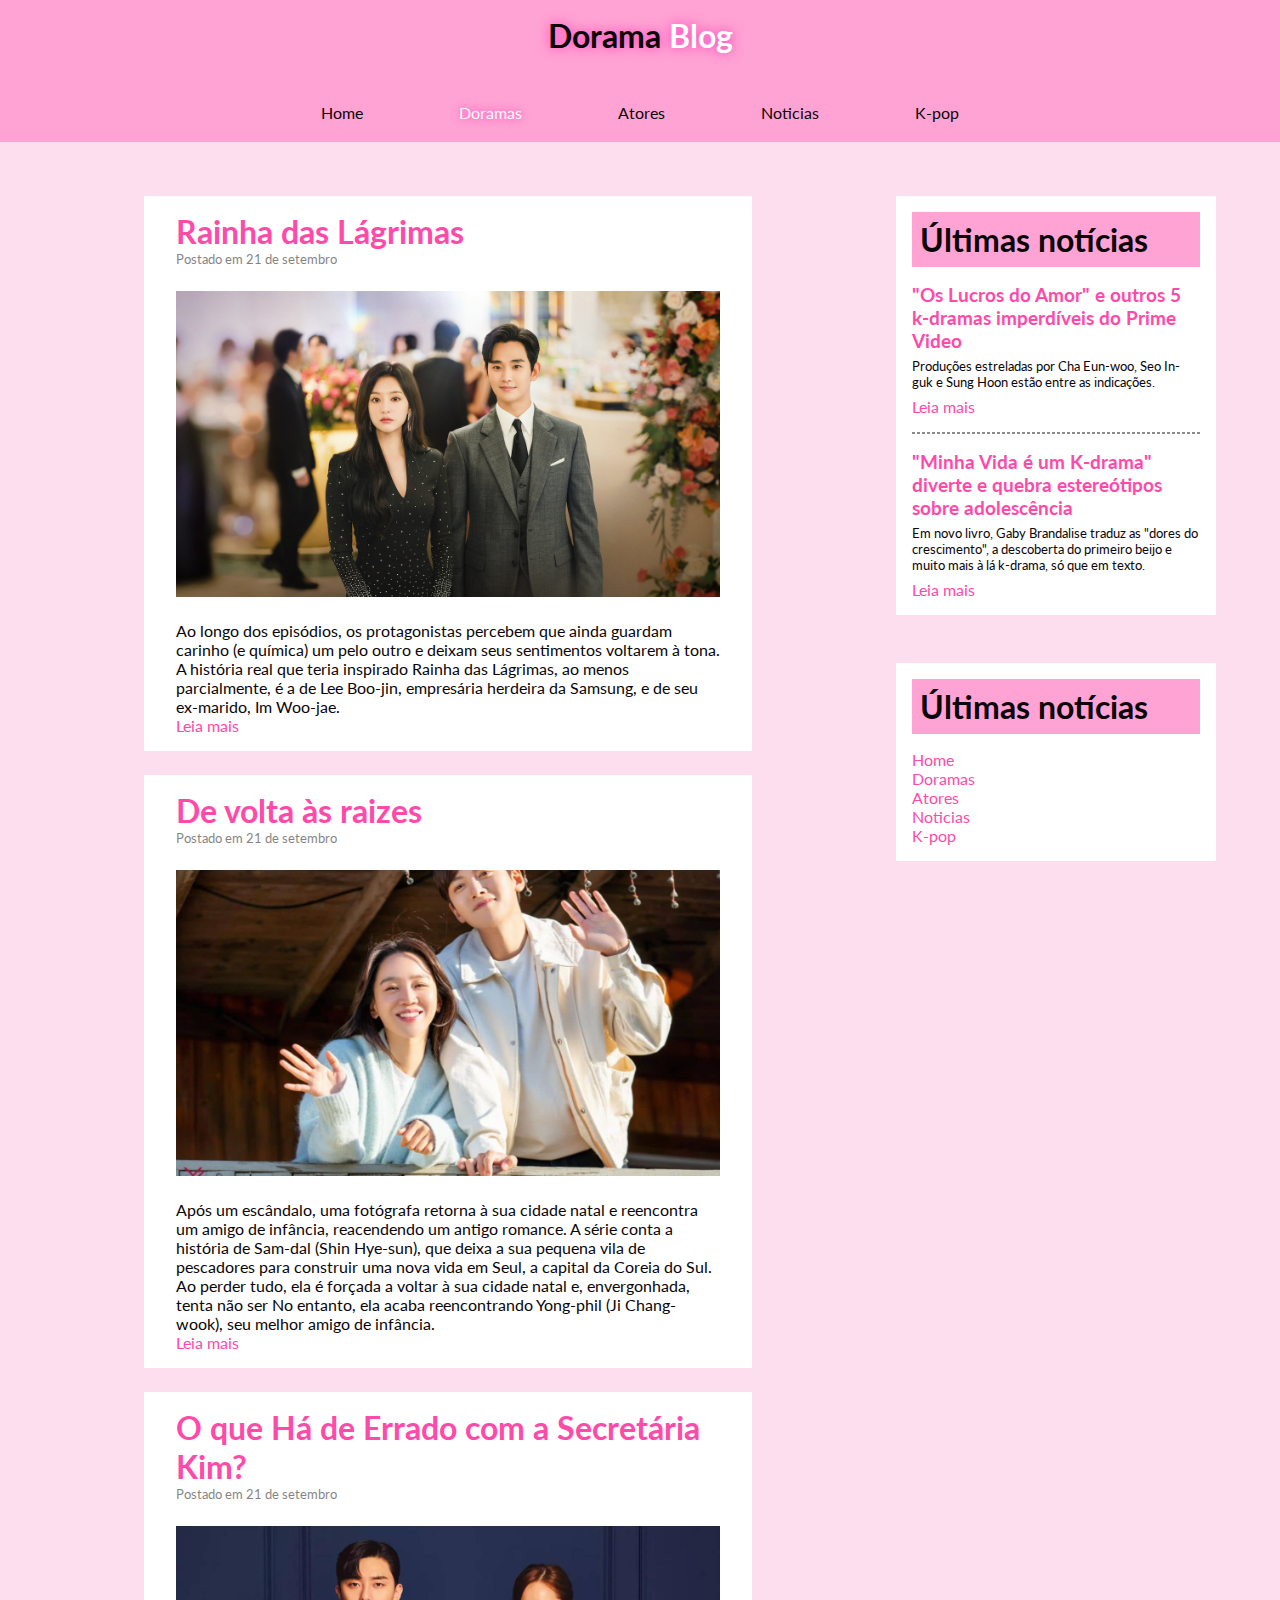
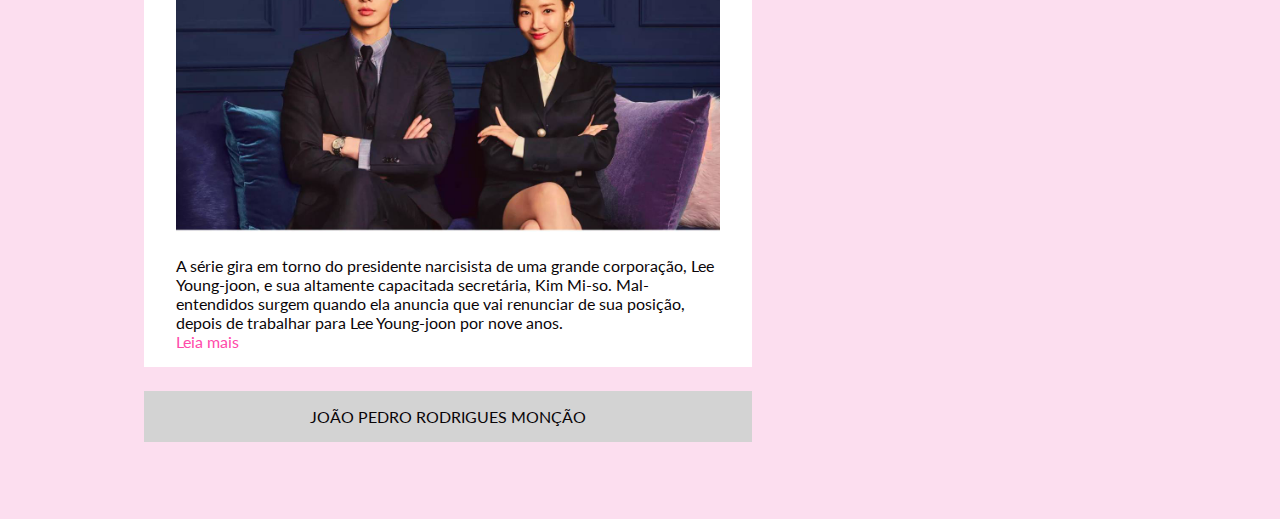
<file: doramas.html>
<!DOCTYPE html>
<html lang="pt-br">

<head>
    <meta charset="UTF-8">
    <meta name="viewport" content="width=device-width, initial-scale=1.0">
    <title>Doramas | Dorama Blog</title>
    <link rel="stylesheet" href="assets/style/index.css">
    <link rel="stylesheet" href="assets/style/style.css">
    <link rel="stylesheet" href="assets/style/menu.css">
</head>

<body>
    <header class="menu">
        <h1>Dorama <span style="color: #ffffff;">Blog</span></h1>
        <nav>
            <a href="index.html">Home</a>
            <a href="doramas.html" class="active">Doramas</a>
            <a href="atores.html">Atores</a>
            <a href="noticias.html">Noticias</a>
            <a href="kpop.html">K-pop</a>
        </nav>
    </header>
    <main>
        <section class="content">
            <article class="post">
                <header>
                    <h1>Rainha das Lágrimas</h1>
                    <p>Postado em 21 de setembro</p>
                </header>
                <img src="assets/img/post/rainha-das-lagrimas.jpg" alt="Foto de rainha-das-lagrimas">
                <p>Ao longo dos episódios, os protagonistas percebem que ainda guardam carinho (e química) um pelo outro
                    e deixam seus sentimentos voltarem à tona. A história real que teria inspirado Rainha das Lágrimas,
                    ao menos parcialmente, é a de Lee Boo-jin, empresária herdeira da Samsung, e de seu ex-marido, Im
                    Woo-jae.
                    <br />
                    <a href="posts/rainha-das-lagrimas.html">Leia mais</a>
                </p>
            </article>


            <article class="post">
                <header>
                    <h1>De volta às raizes</h1>
                    <p>Postado em 21 de setembro</p>
                </header>
                <img src="assets/img/post/de-volta-as-raizes.jpg" alt="Foto de de-volta-as-raizes">
                <p>Após um escândalo, uma fotógrafa retorna à sua cidade natal e reencontra um amigo de infância,
                    reacendendo um antigo romance. A série conta a história de Sam-dal (Shin Hye-sun), que deixa a sua
                    pequena vila de pescadores para construir uma nova vida em Seul, a capital da Coreia do Sul.
                    Ao perder tudo, ela é forçada a voltar à sua cidade natal e, envergonhada, tenta não ser
                    <reconhecida class=""></reconhecida>No entanto, ela acaba reencontrando Yong-phil (Ji Chang-wook),
                    seu melhor amigo de
                    infância.
                    <br />
                    <a href="posts/de-volta-as-raizes.html">Leia mais</a>
                </p>
            </article>


            <article class="post">
                <header>
                    <h1>O que Há de Errado com a Secretária Kim?</h1>
                    <p>Postado em 21 de setembro</p>
                </header>
                <img src="assets/img/post/o-que-ha-de-errado-com-a-secretaria-kim.jpg"
                    alt="Foto de o-que-ha-de-errado-com-a-secretaria-kim">
                <p>A série gira em torno do presidente narcisista de uma grande corporação, Lee Young-joon, e sua
                    altamente capacitada secretária, Kim Mi-so. Mal-entendidos surgem quando ela anuncia que vai
                    renunciar de sua posição, depois de trabalhar para Lee Young-joon por nove anos.
                    <br />
                    <a href="posts/o-que-ha-de-errado-com-a-secretaria-kim.html">Leia mais</a>
                </p>
            </article>

            <footer>
                JOÃO PEDRO RODRIGUES MONÇÃO
            </footer>
        </section>

        <aside class="menu-lateral">
            <section>
                <h1>Últimas notícias</h1>
                <article class="recent-post">
                    <h1>"Os Lucros do Amor" e outros 5 k-dramas imperdíveis do Prime Video</h1>
                    <p>Produções estreladas por Cha Eun-woo, Seo In-guk e Sung Hoon estão entre as indicações.</p>
                    <a href="noticias/os-lucros-do-amor-e-outros-5-k-dramas-imperdiveis-do-prime-video.html">Leia
                        mais</a>
                </article>
                <span></span>
                <article class="recent-post">
                    <h1>"Minha Vida é um K-drama" diverte e quebra estereótipos sobre adolescência</h1>
                    <p>Em novo livro, Gaby Brandalise traduz as "dores do crescimento", a descoberta do primeiro beijo e
                        muito mais à lá k-drama, só que em texto.</p>
                    <a href="noticias/minha-vida-e-um-k-drama-diverte-e-quebra-esteriotipos-sobre-adolescencia.html">Leia
                        mais</a>
                </article>
            </section>

            <section>
                <h1>Últimas notícias</h1>
                <ul>
                    <li><a href="index.html">Home</a></li>
                    <li><a href="doramas.html">Doramas</a></li>
                    <li><a href="atores.html">Atores</a></li>
                    <li><a href="noticias.html">Noticias</a></li>
                    <li><a href="kpop.html">K-pop</a></li>
                </ul>
            </section>
        </aside>
    </main>
</body>

</html>
</file>
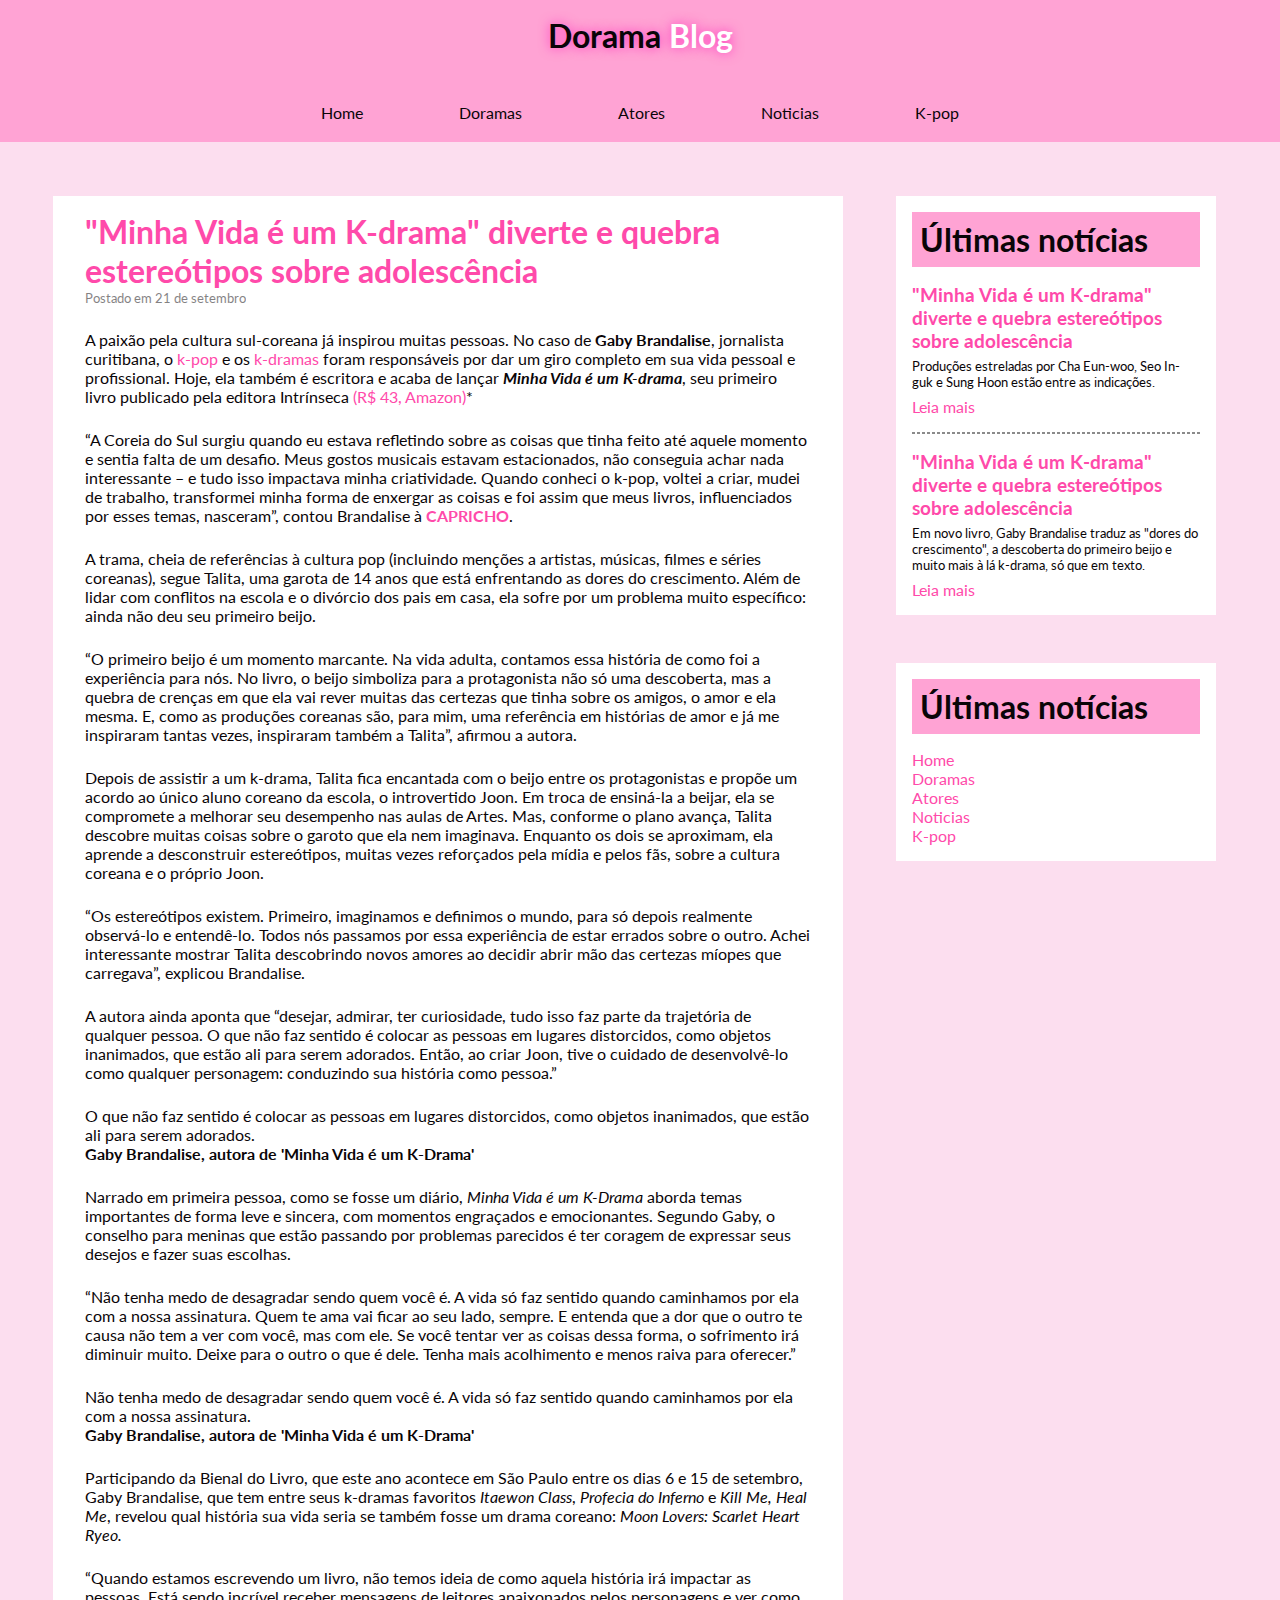
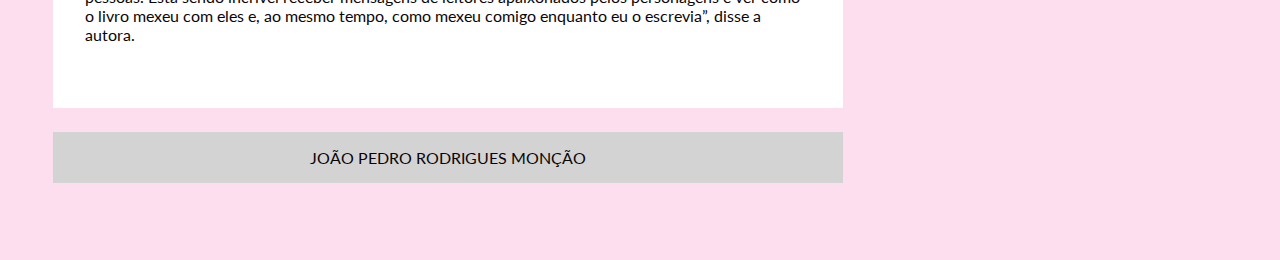
<file: noticias/minha-vida-e-um-k-drama-diverte-e-quebra-esteriotipos-sobre-adolescencia.html>
<!DOCTYPE html>
<html lang="pt-br">

<head>
    <meta charset="UTF-8">
    <meta name="viewport" content="width=device-width, initial-scale=1.0">
    <title>"Minha Vida é um K-drama" diverte e quebra estereótipos sobre adolescência | Dorama Blog</title>
    <link rel="stylesheet" href="../assets/style/index.css">
    <link rel="stylesheet" href="../assets/style/style.css">
    <link rel="stylesheet" href="../assets/style/menu.css">
</head>

<body>
    <header class="menu">
        <h1>Dorama <span style="color: #ffffff;">Blog</span></h1>
        <nav>
            <a href="../index.html">Home</a>
            <a href="../doramas.html">Doramas</a>
            <a href="../atores.html">Atores</a>
            <a href="../noticias.html">Noticias</a>
            <a href="../kpop.html">K-pop</a>
        </nav>
    </header>

    <main>
        <section class="content zoom">
            <article class="post zoom">
                <header>
                    <h1>"Minha Vida é um K-drama" diverte e quebra estereótipos sobre adolescência
                    </h1>
                    <p>Postado em 21 de setembro</p>
                </header>
                <p><span style="font-weight: 400;">A paixão pela cultura sul-coreana já inspirou muitas pessoas. No caso
                        de </span><b>Gaby Brandalise</b><span style="font-weight: 400;">, jornalista curitibana, o
                    </span><a href="https://capricho.abril.com.br/noticias-sobre/k-pop"><span
                            style="font-weight: 400;">k-pop</span></a><span style="font-weight: 400;"> e os </span><a
                        href="https://capricho.abril.com.br/noticias-sobre/kdramas"><span
                            style="font-weight: 400;">k-dramas</span></a><span style="font-weight: 400;"> foram
                        responsáveis por dar um giro completo em sua vida pessoal e profissional. Hoje, ela também é
                        escritora e acaba de lançar </span><b><i>Minha Vida é um K-drama</i></b><span
                        style="font-weight: 400;">, seu primeiro livro publicado pela editora Intrínseca<a
                            href="https://amzn.to/47n4yHV"> (R$ 43, Amazon)</a>*</span></p>
                <p><span style="font-weight: 400;">“A Coreia do Sul surgiu quando eu estava refletindo sobre as coisas
                        que tinha feito até aquele momento e sentia falta de um desafio. Meus gostos musicais estavam
                        estacionados, não conseguia achar nada interessante – e tudo isso impactava minha criatividade.
                        Quando conheci o k-pop, voltei a criar, mudei de trabalho, transformei minha forma de enxergar
                        as coisas e foi assim que meus livros, influenciados por esses temas, nasceram”, contou
                        Brandalise à <a href="https://capricho.abril.com.br/"><strong>CAPRICHO</strong></a>.</span></p>
                <p><span style="font-weight: 400;">A trama, cheia de referências à cultura pop (incluindo menções a
                        artistas, músicas, filmes e séries coreanas), segue Talita, uma garota de 14 anos que está
                        enfrentando as dores do crescimento. Além de lidar com conflitos na escola e o divórcio dos pais
                        em casa, ela sofre por um problema muito específico: ainda não deu seu primeiro beijo.</span>
                </p>
                <p><span style="font-weight: 400;">“O primeiro beijo é um momento marcante. Na vida adulta, contamos
                        essa história de como foi a experiência para nós. No livro, o beijo simboliza para a
                        protagonista não só uma descoberta, mas a quebra de crenças em que ela vai rever muitas das
                        certezas que tinha sobre os amigos, o amor e ela mesma. E, como as produções coreanas são, para
                        mim, uma referência em histórias de amor e já me inspiraram tantas vezes, inspiraram também a
                        Talita”, afirmou a autora.</span></p>

                <p><span style="font-weight: 400;">Depois de assistir a um k-drama, Talita fica encantada com o beijo
                        entre os protagonistas e propõe um acordo ao único aluno coreano da escola, o introvertido Joon.
                        Em troca de ensiná-la a beijar, ela se compromete a melhorar seu desempenho nas aulas de Artes.
                        Mas, conforme o plano avança, Talita descobre muitas coisas sobre o garoto que ela nem
                        imaginava. Enquanto os dois se aproximam, ela aprende a desconstruir estereótipos, muitas vezes
                        reforçados pela mídia e pelos fãs, sobre a cultura coreana e o próprio Joon.</span></p>
                <p><span style="font-weight: 400;">“Os estereótipos existem. Primeiro, imaginamos e definimos o mundo,
                        para só depois realmente observá-lo e entendê-lo. Todos nós passamos por essa experiência de
                        estar errados sobre o outro. Achei interessante mostrar Talita descobrindo novos amores ao
                        decidir abrir mão das certezas míopes que carregava”, explicou Brandalise.</span></p>
                <p>A autora ainda aponta que “desejar, admirar, ter curiosidade, tudo isso faz parte da trajetória de
                    qualquer pessoa. O que não faz sentido é colocar as pessoas em lugares distorcidos, como objetos
                    inanimados, que estão ali para serem adorados. Então, ao criar Joon, tive o cuidado de desenvolvê-lo
                    como qualquer personagem: conduzindo sua história como pessoa.”</p>

                <blockquote class="quote-box  with-author">
                    <p>O que não faz sentido é colocar as pessoas em lugares distorcidos, como objetos inanimados, que
                        estão ali para serem adorados.</p>
                    <strong class="author">Gaby Brandalise, autora de &#039;Minha Vida é um K-Drama&#039;</strong>

                    <div class="item-share-list">
                        <a href="whatsapp://send?text=O%20que%20n%C3%A3o%20faz%20sentido%20%C3%A9%20colocar%20as%20pessoas%20em%20lugares%20distorcidos%2C%20como%20objetos%20inanimados%2C%20que%20est%C3%A3o%20ali%20para%20serem%20adorados. https://capricho.abril.com.br/entretenimento/minha-vida-e-um-k-drama-diverte-e-quebra-estereotipos-sobre-adolescencia/ via Capricho"
                            data-action="share/whatsapp/share"
                            class="item-share-list-link item-whatsapp hidden-md hidden-lg"><i
                                class="icon-whatsapp"></i></a>
                        <a href="https://facebook.com/sharer/sharer.php?u=https://capricho.abril.com.br/entretenimento/minha-vida-e-um-k-drama-diverte-e-quebra-estereotipos-sobre-adolescencia/"
                            target="_blank" class="item-share-list-link item-facebook"><i class="icon-facebook"></i></a>
                        <a href="https://twitter.com/intent/tweet?url=https://capricho.abril.com.br/entretenimento/minha-vida-e-um-k-drama-diverte-e-quebra-estereotipos-sobre-adolescencia/&amp;text=O%20que%20n%C3%A3o%20faz%20sentido%20%C3%A9%20colocar%20as%20pessoas%20em%20lugares%20distorcidos%2C%20como%20objetos%20inanimados%2C%20que%20est%C3%A3o%20ali%20para%20serem%20adorados.&amp;via=http://capricho"
                            target="_blank" class="item-share-list-link item-twitter"><i class="icon-twitter"></i></a>
                        <a href="mailto:?subject=O%20que%20n%C3%A3o%20faz%20sentido%20%C3%A9%20colocar%20as%20pessoas%20em%20lugares%20distorcidos%2C%20como%20objetos%20inanimados%2C%20que%20est%C3%A3o%20ali%20para%20serem%20adorados.&amp;body=O%2520que%2520n%25C3%25A3o%2520faz%2520sentido%2520%25C3%25A9%2520colocar%2520as%2520pessoas%2520em%2520lugares%2520distorcidos%252C%2520como%2520objetos%2520inanimados%252C%2520que%2520est%25C3%25A3o%2520ali%2520para%2520serem%2520adorados.%20https%3A%2F%2Fcapricho.abril.com.br%2Fentretenimento%2Fminha-vida-e-um-k-drama-diverte-e-quebra-estereotipos-sobre-adolescencia%2F%20via%20Capricho"
                            class="item-share-list-link item-email hidden-xs hidden-sm"><i
                                class="icon-envelope-o"></i></a>
                    </div>

                </blockquote>
                <p><span style="font-weight: 400;">Narrado em primeira pessoa, como se fosse um diário, </span><i><span
                            style="font-weight: 400;">Minha Vida é um K-Drama</span></i><span style="font-weight: 400;">
                        aborda temas importantes de forma leve e sincera, com momentos engraçados e emocionantes.
                        Segundo Gaby, o conselho para meninas que estão passando por problemas parecidos é ter coragem
                        de expressar seus desejos e fazer suas escolhas.</span></p>
                <p><span style="font-weight: 400;">“Não tenha medo de desagradar sendo quem você é. A vida só faz
                        sentido quando caminhamos por ela com a nossa assinatura. Quem te ama vai ficar ao seu lado,
                        sempre. E entenda que a dor que o outro te causa não tem a ver com você, mas com ele. Se você
                        tentar ver as coisas dessa forma, o sofrimento irá diminuir muito. Deixe para o outro o que é
                        dele. Tenha mais acolhimento e menos raiva para oferecer.”</span></p>

                <blockquote class="quote-box  with-author">
                    <p>Não tenha medo de desagradar sendo quem você é. A vida só faz sentido quando caminhamos por ela
                        com a nossa assinatura.</p>
                    <strong class="author">Gaby Brandalise, autora de &#039;Minha Vida é um K-Drama&#039;</strong>

                    <div class="item-share-list">
                        <a href="whatsapp://send?text=N%C3%A3o%20tenha%20medo%20de%20desagradar%20sendo%20quem%20voc%C3%AA%20%C3%A9.%20A%20vida%20s%C3%B3%20faz%20sentido%20quando%20caminhamos%20por%20ela%20com%20a%20nossa%20assinatura. https://capricho.abril.com.br/entretenimento/minha-vida-e-um-k-drama-diverte-e-quebra-estereotipos-sobre-adolescencia/ via Capricho"
                            data-action="share/whatsapp/share"
                            class="item-share-list-link item-whatsapp hidden-md hidden-lg"><i
                                class="icon-whatsapp"></i></a>
                        <a href="https://facebook.com/sharer/sharer.php?u=https://capricho.abril.com.br/entretenimento/minha-vida-e-um-k-drama-diverte-e-quebra-estereotipos-sobre-adolescencia/"
                            target="_blank" class="item-share-list-link item-facebook"><i class="icon-facebook"></i></a>
                        <a href="https://twitter.com/intent/tweet?url=https://capricho.abril.com.br/entretenimento/minha-vida-e-um-k-drama-diverte-e-quebra-estereotipos-sobre-adolescencia/&amp;text=N%C3%A3o%20tenha%20medo%20de%20desagradar%20sendo%20quem%20voc%C3%AA%20%C3%A9.%20A%20vida%20s%C3%B3%20faz%20sentido%20quando%20caminhamos%20por%20ela%20com%20a%20nossa%20assinatura.&amp;via=http://capricho"
                            target="_blank" class="item-share-list-link item-twitter"><i class="icon-twitter"></i></a>
                        <a href="mailto:?subject=N%C3%A3o%20tenha%20medo%20de%20desagradar%20sendo%20quem%20voc%C3%AA%20%C3%A9.%20A%20vida%20s%C3%B3%20faz%20sentido%20quando%20caminhamos%20por%20ela%20com%20a%20nossa%20assinatura.&amp;body=N%25C3%25A3o%2520tenha%2520medo%2520de%2520desagradar%2520sendo%2520quem%2520voc%25C3%25AA%2520%25C3%25A9.%2520A%2520vida%2520s%25C3%25B3%2520faz%2520sentido%2520quando%2520caminhamos%2520por%2520ela%2520com%2520a%2520nossa%2520assinatura.%20https%3A%2F%2Fcapricho.abril.com.br%2Fentretenimento%2Fminha-vida-e-um-k-drama-diverte-e-quebra-estereotipos-sobre-adolescencia%2F%20via%20Capricho"
                            class="item-share-list-link item-email hidden-xs hidden-sm"><i
                                class="icon-envelope-o"></i></a>
                    </div>

                </blockquote>
                <p>Participando da Bienal do Livro, que este ano acontece em São Paulo entre os dias 6 e 15 de setembro,
                    Gaby Brandalise, que tem entre seus k-dramas favoritos <i>Itaewon Class</i>, <i>Profecia do
                        Inferno</i> e <i>Kill Me, Heal Me</i>, revelou qual história sua vida seria se também fosse um
                    drama coreano: <i>Moon Lovers: Scarlet Heart Ryeo.</i></p>
                <p>“Quando estamos escrevendo um livro, não temos ideia de como aquela história irá impactar as pessoas.
                    Está sendo incrível receber mensagens de leitores apaixonados pelos personagens e ver como o livro
                    mexeu com eles e, ao mesmo tempo, como mexeu comigo enquanto eu o escrevia”, disse a autora.</p>
                </p>
                <div id="abrAD_rectangle2" class="abrAD" data-ad-sizes="300x250"></div>
                </div>
                </div>
            </article>

            <footer>
                JOÃO PEDRO RODRIGUES MONÇÃO
            </footer>
        </section>

        <aside class="menu-lateral">
            <section>
                <h1>Últimas notícias</h1>
                <article class="recent-post">
                    <h1>"Minha Vida é um K-drama" diverte e quebra estereótipos sobre adolescência</h1>
                    <p>Produções estreladas por Cha Eun-woo, Seo In-guk e Sung Hoon estão entre as indicações.</p>
                    <a href="../noticias/os-lucros-do-amor-e-outros-5-k-dramas-imperdiveis-do-prime-video.html">Leia
                        mais</a>
                </article>
                <span></span>
                <article class="recent-post">
                    <h1>"Minha Vida é um K-drama" diverte e quebra estereótipos sobre adolescência</h1>
                    <p>Em novo livro, Gaby Brandalise traduz as "dores do crescimento", a descoberta do primeiro beijo e
                        muito mais à lá k-drama, só que em texto.</p>
                    <a href="../noticias/minha-vida-e-um-k-drama-diverte-e-quebra-esteriotipos-sobre-adolescencia.html">Leia
                        mais</a>
                </article>
            </section>

            <section>
                <h1>Últimas notícias</h1>
                <ul>
                    <li><a href="../index.html">Home</a></li>
                    <li><a href="../doramas.html">Doramas</a></li>
                    <li><a href="../atores.html">Atores</a></li>
                    <li><a href="../noticias.html">Noticias</a></li>
                    <li><a href="../kpop.html">K-pop</a></li>
                </ul>
            </section>
        </aside>
    </main>
</body>

</html>
</file>
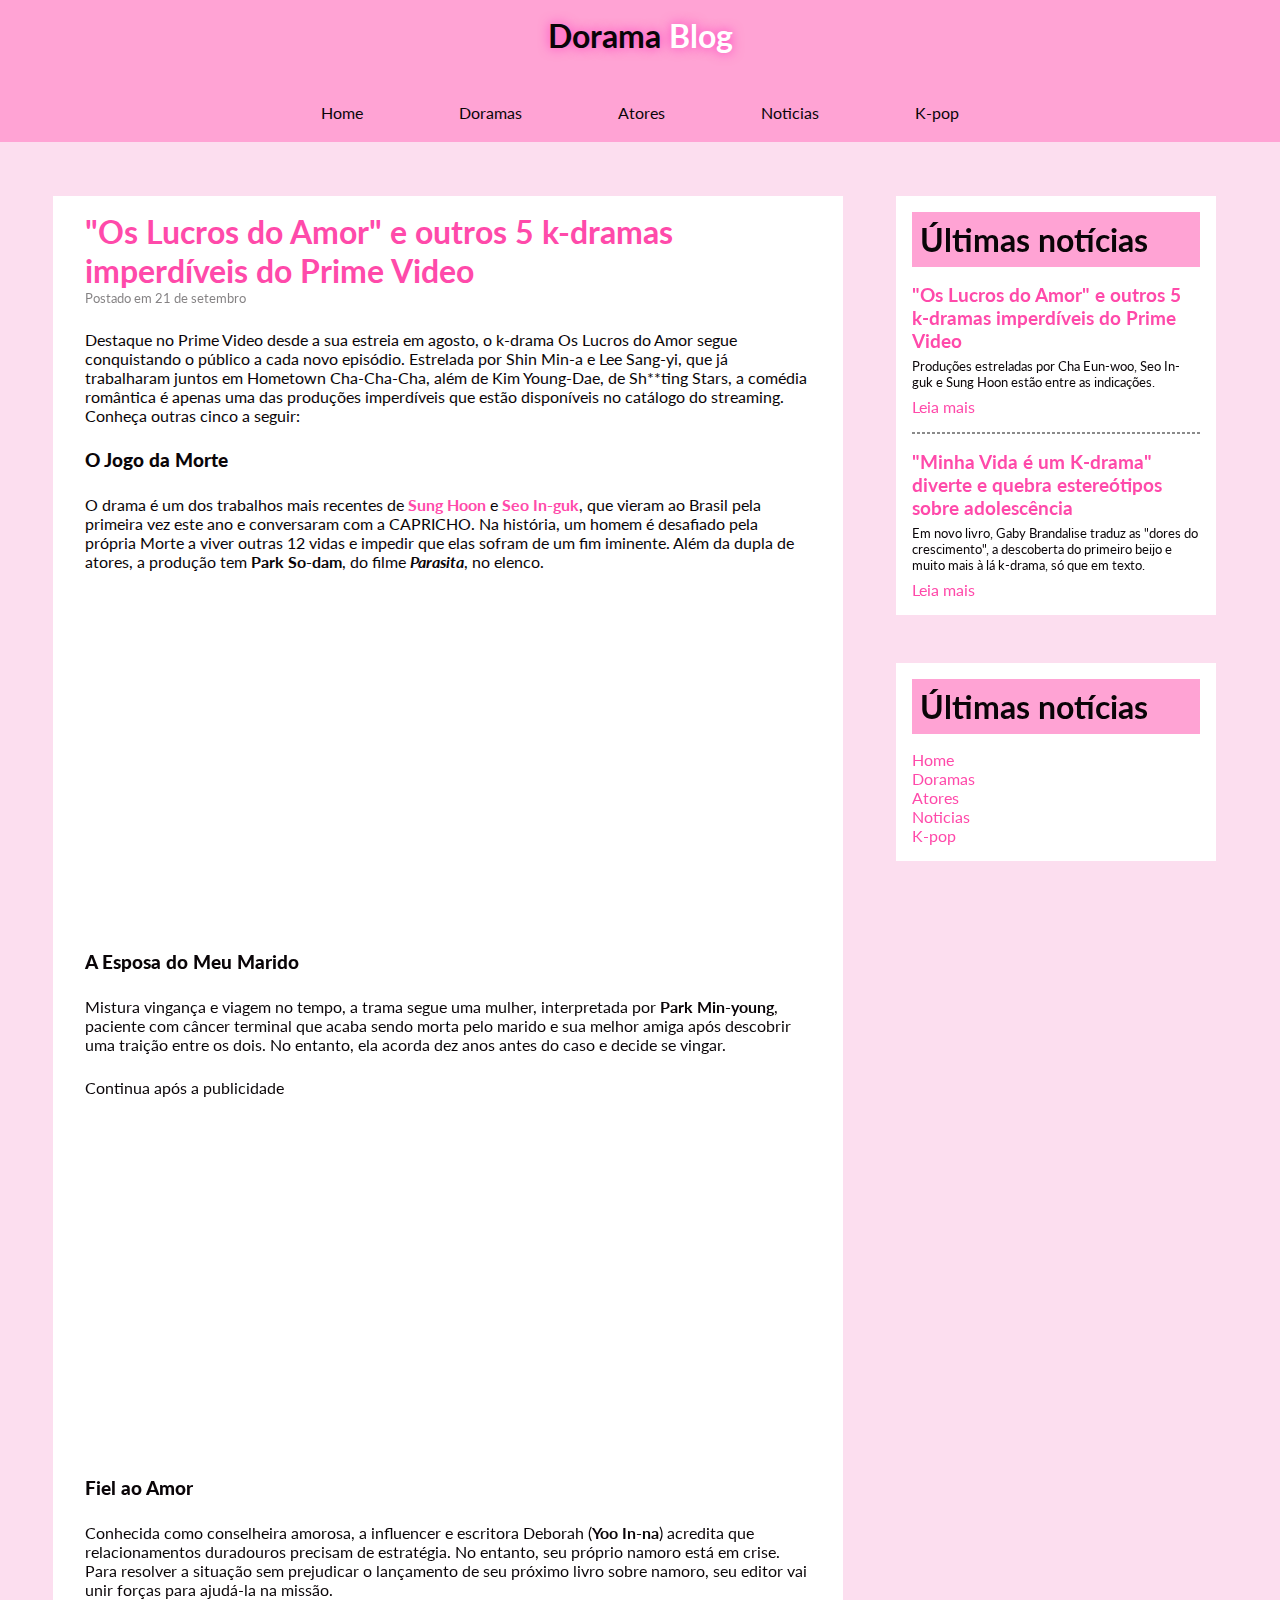
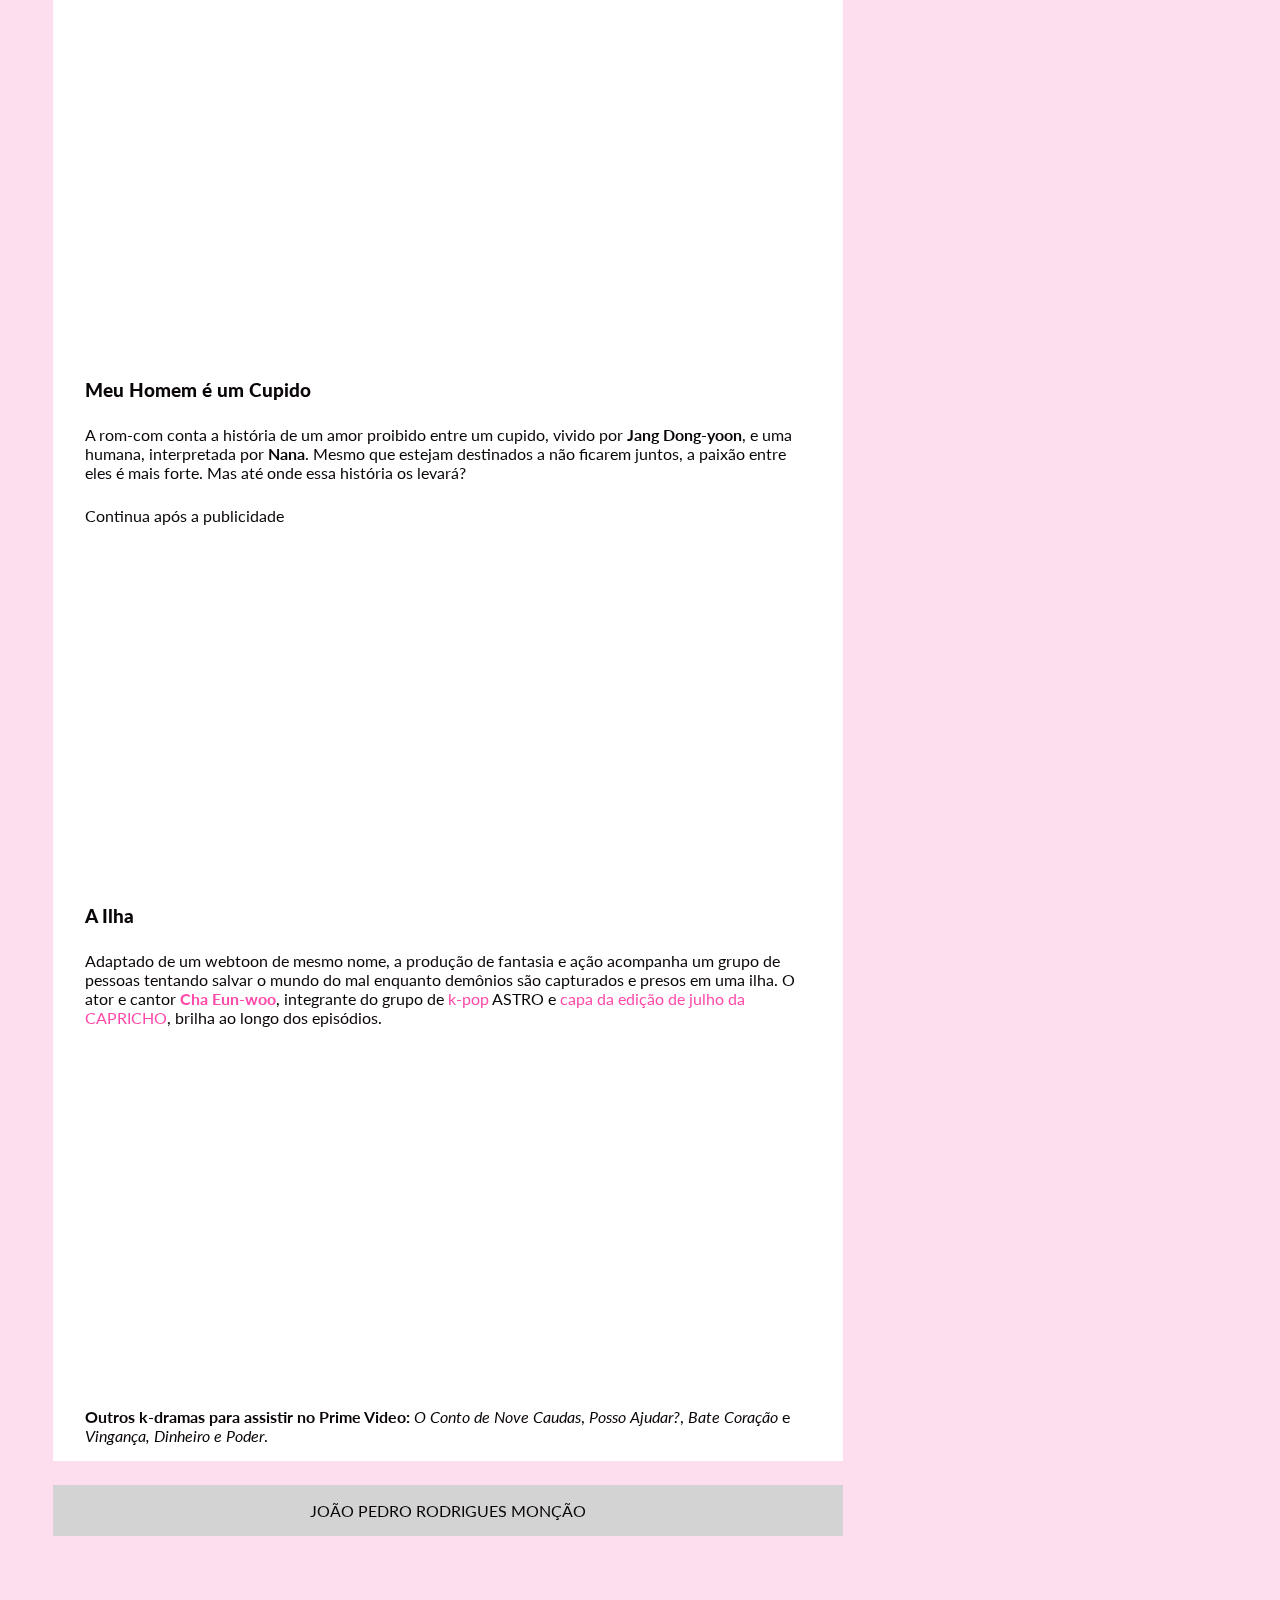
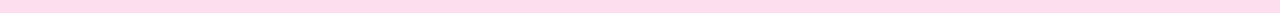
<file: noticias/os-lucros-do-amor-e-outros-5-k-dramas-imperdiveis-do-prime-video.html>
<!DOCTYPE html>
<html lang="pt-br">

<head>
    <meta charset="UTF-8">
    <meta name="viewport" content="width=device-width, initial-scale=1.0">
    <title>"Os Lucros do Amor" e outros 5 k-dramas imperdíveis do Prime Video | Dorama Blog</title>
    <link rel="stylesheet" href="../assets/style/index.css">
    <link rel="stylesheet" href="../assets/style/style.css">
    <link rel="stylesheet" href="../assets/style/menu.css">
</head>

<body>
    <header class="menu">
        <h1>Dorama <span style="color: #ffffff;">Blog</span></h1>
        <nav>
            <a href="../index.html">Home</a>
            <a href="../doramas.html">Doramas</a>
            <a href="../atores.html">Atores</a>
            <a href="../noticias.html">Noticias</a>
            <a href="../kpop.html">K-pop</a>
        </nav>
    </header>
    <main>
        <section class="content zoom">
            <article class="post zoom">
                <header>
                    <h1>"Os Lucros do Amor" e outros 5 k-dramas imperdíveis do Prime Video
                    </h1>
                    <p>Postado em 21 de setembro</p>
                </header>
                <p>Destaque no Prime Video desde a sua estreia em agosto, o k-drama Os Lucros do Amor segue conquistando
                    o público a cada novo episódio. Estrelada por Shin Min-a e Lee Sang-yi, que já trabalharam juntos
                    em Hometown Cha-Cha-Cha, além de Kim Young-Dae, de Sh**ting Stars, a comédia romântica é apenas uma
                    das produções imperdíveis que estão disponíveis no catálogo do streaming. Conheça outras cinco a
                    seguir:
                </p>
                <h3><b>O Jogo da Morte </b></h3>
                <p><span style="font-weight: 400;">O drama é um dos trabalhos mais recentes de </span><a
                        href="https://capricho.abril.com.br/entretenimento/entrevista-sung-hoon"><b>Sung Hoon</b></a><b>
                    </b><span style="font-weight: 400;">e </span><a
                        href="https://capricho.abril.com.br/entretenimento/sempre-quis-vir-ao-brasil-diz-seo-in-guk-estrela-dos-k-dramas"><b>Seo
                            In-guk</b></a><span style="font-weight: 400;">, que vieram ao Brasil pela primeira vez este
                        ano e conversaram com a CAPRICHO. Na história, um homem é desafiado pela própria Morte a viver
                        outras 12 vidas e impedir que elas sofram de um fim iminente. Além da dupla de atores, a
                        produção tem </span><b>Park So-dam</b><span style="font-weight: 400;">, do filme
                    </span><b><i>Parasita</i></b><span style="font-weight: 400;">, no elenco.</span></p>
                <p>
                <div class="embed-movie"><iframe title="O Jogo da Morte | Trailer Oficial | Prime Video" width="500"
                        height="281" src="https://www.youtube.com/embed/yRdJZD3kP5k?feature=oembed" frameborder="0"
                        allow="accelerometer; autoplay; clipboard-write; encrypted-media; gyroscope; picture-in-picture; web-share"
                        referrerpolicy="strict-origin-when-cross-origin" allowfullscreen></iframe></div>
                </p>
                <h3><b>A Esposa do Meu Marido</b></h3>
                <p><span style="font-weight: 400;">Mistura vingança e viagem no tempo, a trama segue uma mulher,
                        interpretada por </span><b>Park Min-young</b><span style="font-weight: 400;">, paciente com
                        câncer terminal que acaba sendo morta pelo marido e sua melhor amiga após descobrir uma traição
                        entre os dois. No entanto, ela acorda dez anos antes do caso e decide se vingar.</span></p>
                <div class="ads post-ads"><span class="title" style="display:block">Continua após a publicidade</span>
                    </p>
                    <div id="abrAD_rectangle2" class="abrAD" data-ad-sizes="300x250"></div>
                </div>
                <p>
                <div class="embed-movie"><iframe title="Marry My Husband Official Trailer | Prime Video" width="500"
                        height="281" src="https://www.youtube.com/embed/lfJGSxXf9Xg?feature=oembed" frameborder="0"
                        allow="accelerometer; autoplay; clipboard-write; encrypted-media; gyroscope; picture-in-picture; web-share"
                        referrerpolicy="strict-origin-when-cross-origin" allowfullscreen></iframe></div>
                </p>
                <h3><b>Fiel ao Amor</b></h3>
                <p><span style="font-weight: 400;">Conhecida como conselheira amorosa, a influencer e escritora Deborah
                        (</span><b>Yoo In-na</b><span style="font-weight: 400;">) acredita que relacionamentos
                        duradouros precisam de estratégia. No entanto, seu próprio namoro está em crise. Para resolver a
                        situação sem prejudicar o lançamento de seu próximo livro sobre namoro, seu editor vai unir
                        forças para ajudá-la na missão.</span></p>
                <p>
                <div class="embed-movie"><iframe title="Fiel al Amor - Tráiler Oficial | Prime" width="500" height="281"
                        src="https://www.youtube.com/embed/Qxtsg3ykY5Y?feature=oembed" frameborder="0"
                        allow="accelerometer; autoplay; clipboard-write; encrypted-media; gyroscope; picture-in-picture; web-share"
                        referrerpolicy="strict-origin-when-cross-origin" allowfullscreen></iframe></div>
                </p>
                <h3><b>Meu Homem é um Cupido</b></h3>
                <p><span style="font-weight: 400;">A rom-com conta a história de um amor proibido entre um cupido,
                        vivido por </span><b>Jang Dong-yoon</b><span style="font-weight: 400;">, e uma humana,
                        interpretada por </span><b>Nana</b><span style="font-weight: 400;">. Mesmo que estejam
                        destinados a não ficarem juntos, a paixão entre eles é mais forte. Mas até onde essa história os
                        levará?</span></p>
                <div class="ads post-ads"><span class="title" style="display:block">Continua após a publicidade</span>
                    </p>
                    <div id="abrAD_rectangle2" class="abrAD" data-ad-sizes="300x250"></div>
                </div>
                <p>
                <div class="embed-movie"><iframe loading="lazy" title="My Man Is Cupid Trailer | Prime Video"
                        width="500" height="281" src="https://www.youtube.com/embed/Tck7ngh168Y?feature=oembed"
                        frameborder="0"
                        allow="accelerometer; autoplay; clipboard-write; encrypted-media; gyroscope; picture-in-picture; web-share"
                        referrerpolicy="strict-origin-when-cross-origin" allowfullscreen></iframe></div>
                </p>
                <h3><b>A Ilha </b></h3>
                <p>Adaptado de um webtoon de mesmo nome, a produção de fantasia e ação acompanha um grupo de pessoas
                    tentando salvar o mundo do mal enquanto demônios são capturados e presos em uma ilha. O ator e
                    cantor <b><a href="https://capricho.abril.com.br/noticias-sobre/cha-eun-woo">Cha Eun-woo</a></b>,
                    integrante do grupo de <a href="https://capricho.abril.com.br/noticias-sobre/k-pop">k-pop</a> ASTRO
                    e <a href="https://capricho.abril.com.br/entretenimento/cha-eun-woo-e-todas-as-faces-de-um-astro">capa
                        da edição de julho da CAPRICHO</a>, brilha ao longo dos episódios. </p>
                <p>
                <div class="embed-movie"><iframe loading="lazy" title="Island | Official Trailer | Amazon Prime"
                        width="500" height="281" src="https://www.youtube.com/embed/RJn21G18Ocs?feature=oembed"
                        frameborder="0"
                        allow="accelerometer; autoplay; clipboard-write; encrypted-media; gyroscope; picture-in-picture; web-share"
                        referrerpolicy="strict-origin-when-cross-origin" allowfullscreen></iframe></div>
                </p>
                <p><b>Outros k-dramas para assistir no Prime Video:</b><span style="font-weight: 400;"> </span><i><span
                            style="font-weight: 400;">O Conto de Nove Caudas</span></i><span style="font-weight: 400;">,
                    </span><i><span style="font-weight: 400;">Posso Ajudar?</span></i><span style="font-weight: 400;">,
                    </span><i><span style="font-weight: 400;">Bate Coração</span></i><span style="font-weight: 400;"> e
                    </span><i><span style="font-weight: 400;">Vingança, Dinheiro e Poder</span></i><span
                        style="font-weight: 400;">.</span></p>
            </article>

            <footer>
                JOÃO PEDRO RODRIGUES MONÇÃO
            </footer>
        </section>

        <aside class="menu-lateral">
            <section>
                <h1>Últimas notícias</h1>
                <article class="recent-post">
                    <h1>"Os Lucros do Amor" e outros 5 k-dramas imperdíveis do Prime Video</h1>
                    <p>Produções estreladas por Cha Eun-woo, Seo In-guk e Sung Hoon estão entre as indicações.</p>
                    <a href="../noticias/os-lucros-do-amor-e-outros-5-k-dramas-imperdiveis-do-prime-video.html">Leia
                        mais</a>
                </article>
                <span></span>
                <article class="recent-post">
                    <h1>"Minha Vida é um K-drama" diverte e quebra estereótipos sobre adolescência</h1>
                    <p>Em novo livro, Gaby Brandalise traduz as "dores do crescimento", a descoberta do primeiro beijo e
                        muito mais à lá k-drama, só que em texto.</p>
                    <a href="../noticias/minha-vida-e-um-k-drama-diverte-e-quebra-esteriotipos-sobre-adolescencia.html">Leia
                        mais</a>
                </article>
            </section>

            <section>
                <h1>Últimas notícias</h1>
                <ul>
                    <li><a href="../index.html">Home</a></li>
                    <li><a href="../doramas.html">Doramas</a></li>
                    <li><a href="../atores.html">Atores</a></li>
                    <li><a href="../noticias.html">Noticias</a></li>
                    <li><a href="../kpop.html">K-pop</a></li>
                </ul>
            </section>
        </aside>
    </main>
</body>

</html>
</file>
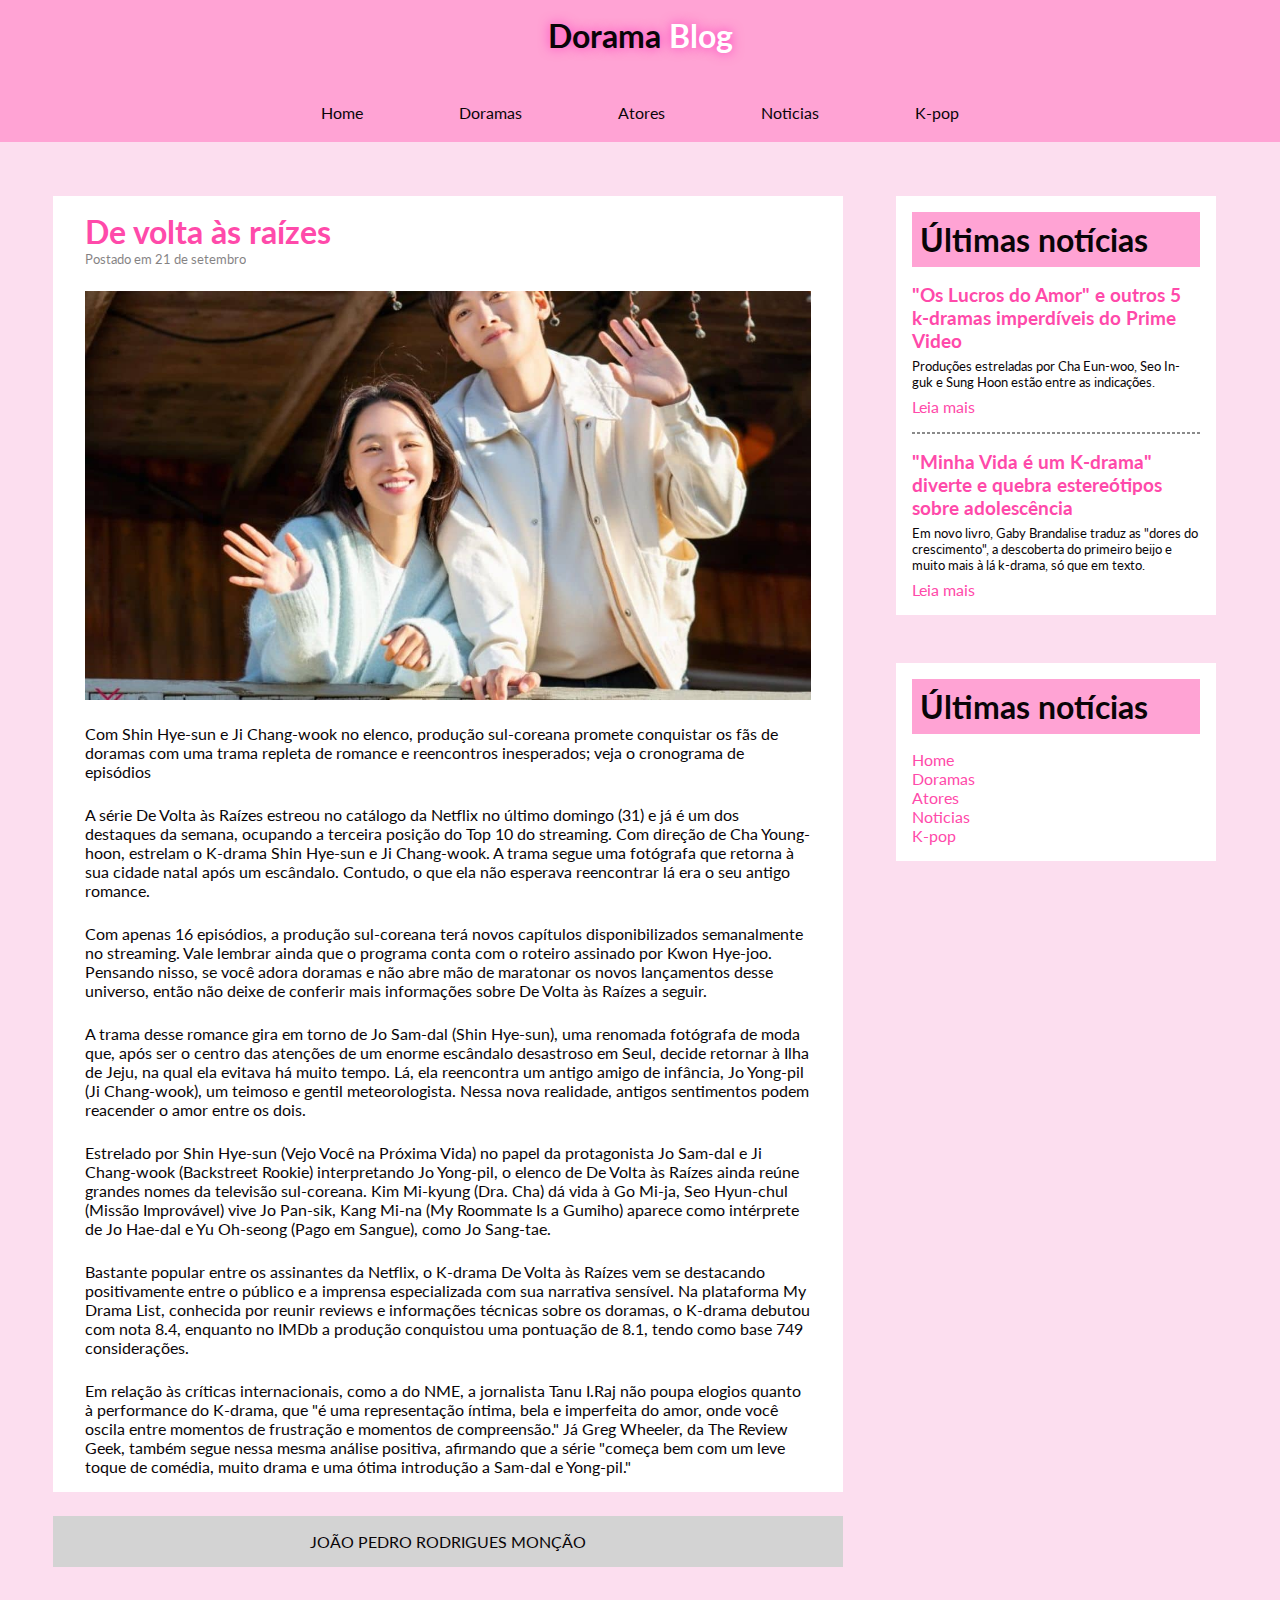
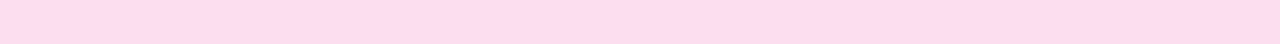
<file: posts/de-volta-as-raizes.html>
<!DOCTYPE html>
<html lang="pt-br">

<head>
    <meta charset="UTF-8">
    <meta name="viewport" content="width=device-width, initial-scale=1.0">
    <title>De volta às raízes | Dorama Blog</title>
    <link rel="stylesheet" href="../assets/style/index.css">
    <link rel="stylesheet" href="../assets/style/style.css">
    <link rel="stylesheet" href="../assets/style/menu.css">
</head>

<body>
    <header class="menu">
        <h1>Dorama <span style="color: #ffffff;">Blog</span></h1>
        <nav>
            <a href="../index.html">Home</a>
            <a href="../doramas.html">Doramas</a>
            <a href="../atores.html">Atores</a>
            <a href="../noticias.html">Noticias</a>
            <a href="../kpop.html">K-pop</a>
        </nav>
    </header>
    <main>
        <section class="content zoom">
            <article class="post zoom">
                <header>
                    <h1>De volta às raízes</h1>
                    <p>Postado em 21 de setembro</p>
                </header>
                <img src="../assets/img/post/de-volta-as-raizes.jpg" alt="Foto de de-volta-as-raizes">
                <p>Com Shin Hye-sun e Ji Chang-wook no elenco, produção sul-coreana promete conquistar os fãs de doramas
                    com uma trama repleta de romance e reencontros inesperados; veja o cronograma de episódios</p>
                <p>A série De Volta às Raízes estreou no catálogo da Netflix no último domingo (31) e já é um dos
                    destaques da semana, ocupando a terceira posição do Top 10 do streaming. Com direção de Cha
                    Young-hoon, estrelam o K-drama Shin Hye-sun e Ji Chang-wook. A trama segue uma fotógrafa que retorna
                    à sua cidade natal após um escândalo. Contudo, o que ela não esperava reencontrar lá era o seu
                    antigo romance.</p>
                <p>Com apenas 16 episódios, a produção sul-coreana terá novos capítulos disponibilizados semanalmente no
                    streaming. Vale lembrar ainda que o programa conta com o roteiro assinado por Kwon Hye-joo. Pensando
                    nisso, se você adora doramas e não abre mão de maratonar os novos lançamentos desse universo, então
                    não deixe de conferir mais informações sobre De Volta às Raízes a seguir.</p>
                <p>A trama desse romance gira em torno de Jo Sam-dal (Shin Hye-sun), uma renomada fotógrafa de moda que,
                    após ser o centro das atenções de um enorme escândalo desastroso em Seul, decide retornar à Ilha de
                    Jeju, na qual ela evitava há muito tempo. Lá, ela reencontra um antigo amigo de infância, Jo
                    Yong-pil (Ji Chang-wook), um teimoso e gentil meteorologista. Nessa nova realidade, antigos
                    sentimentos podem reacender o amor entre os dois.</p>
                <p>Estrelado por Shin Hye-sun (Vejo Você na Próxima Vida) no papel da protagonista Jo Sam-dal e Ji
                    Chang-wook (Backstreet Rookie) interpretando Jo Yong-pil, o elenco de De Volta às Raízes ainda reúne
                    grandes nomes da televisão sul-coreana. Kim Mi-kyung (Dra. Cha) dá vida à Go Mi-ja, Seo Hyun-chul
                    (Missão Improvável) vive Jo Pan-sik, Kang Mi-na (My Roommate Is a Gumiho) aparece como intérprete de
                    Jo Hae-dal e Yu Oh-seong (Pago em Sangue), como Jo Sang-tae.</p>
                <p>Bastante popular entre os assinantes da Netflix, o K-drama De Volta às Raízes vem se destacando
                    positivamente entre o público e a imprensa especializada com sua narrativa sensível. Na plataforma
                    My Drama List, conhecida por reunir reviews e informações técnicas sobre os doramas, o K-drama
                    debutou com nota 8.4, enquanto no IMDb a produção conquistou uma pontuação de 8.1, tendo como base
                    749 considerações.</p>
                <p>
                    Em relação às críticas internacionais, como a do NME, a jornalista Tanu I.Raj não poupa elogios
                    quanto à performance do K-drama, que "é uma representação íntima, bela e imperfeita do amor, onde
                    você oscila entre momentos de frustração e momentos de compreensão." Já Greg Wheeler, da The Review
                    Geek, também segue nessa mesma análise positiva, afirmando que a série "começa bem com um leve toque
                    de comédia, muito drama e uma ótima introdução a Sam-dal e Yong-pil."</p>
            </article>

            <footer>
                JOÃO PEDRO RODRIGUES MONÇÃO
            </footer>
        </section>

        <aside class="menu-lateral">
            <section>
                <h1>Últimas notícias</h1>
                <article class="recent-post">
                    <h1>"Os Lucros do Amor" e outros 5 k-dramas imperdíveis do Prime Video</h1>
                    <p>Produções estreladas por Cha Eun-woo, Seo In-guk e Sung Hoon estão entre as indicações.</p>
                    <a href="../noticias/os-lucros-do-amor-e-outros-5-k-dramas-imperdiveis-do-prime-video.html">Leia
                        mais</a>
                </article>
                <span></span>
                <article class="recent-post">
                    <h1>"Minha Vida é um K-drama" diverte e quebra estereótipos sobre adolescência</h1>
                    <p>Em novo livro, Gaby Brandalise traduz as "dores do crescimento", a descoberta do primeiro beijo e
                        muito mais à lá k-drama, só que em texto.</p>
                    <a href="../noticias/minha-vida-e-um-k-drama-diverte-e-quebra-esteriotipos-sobre-adolescencia.html">Leia
                        mais</a>
                </article>
            </section>

            <section>
                <h1>Últimas notícias</h1>
                <ul>
                    <li><a href="../index.html">Home</a></li>
                    <li><a href="../doramas.html">Doramas</a></li>
                    <li><a href="../atores.html">Atores</a></li>
                    <li><a href="../noticias.html">Noticias</a></li>
                    <li><a href="../kpop.html">K-pop</a></li>
                </ul>
            </section>
        </aside>
    </main>
</body>

</html>
</file>
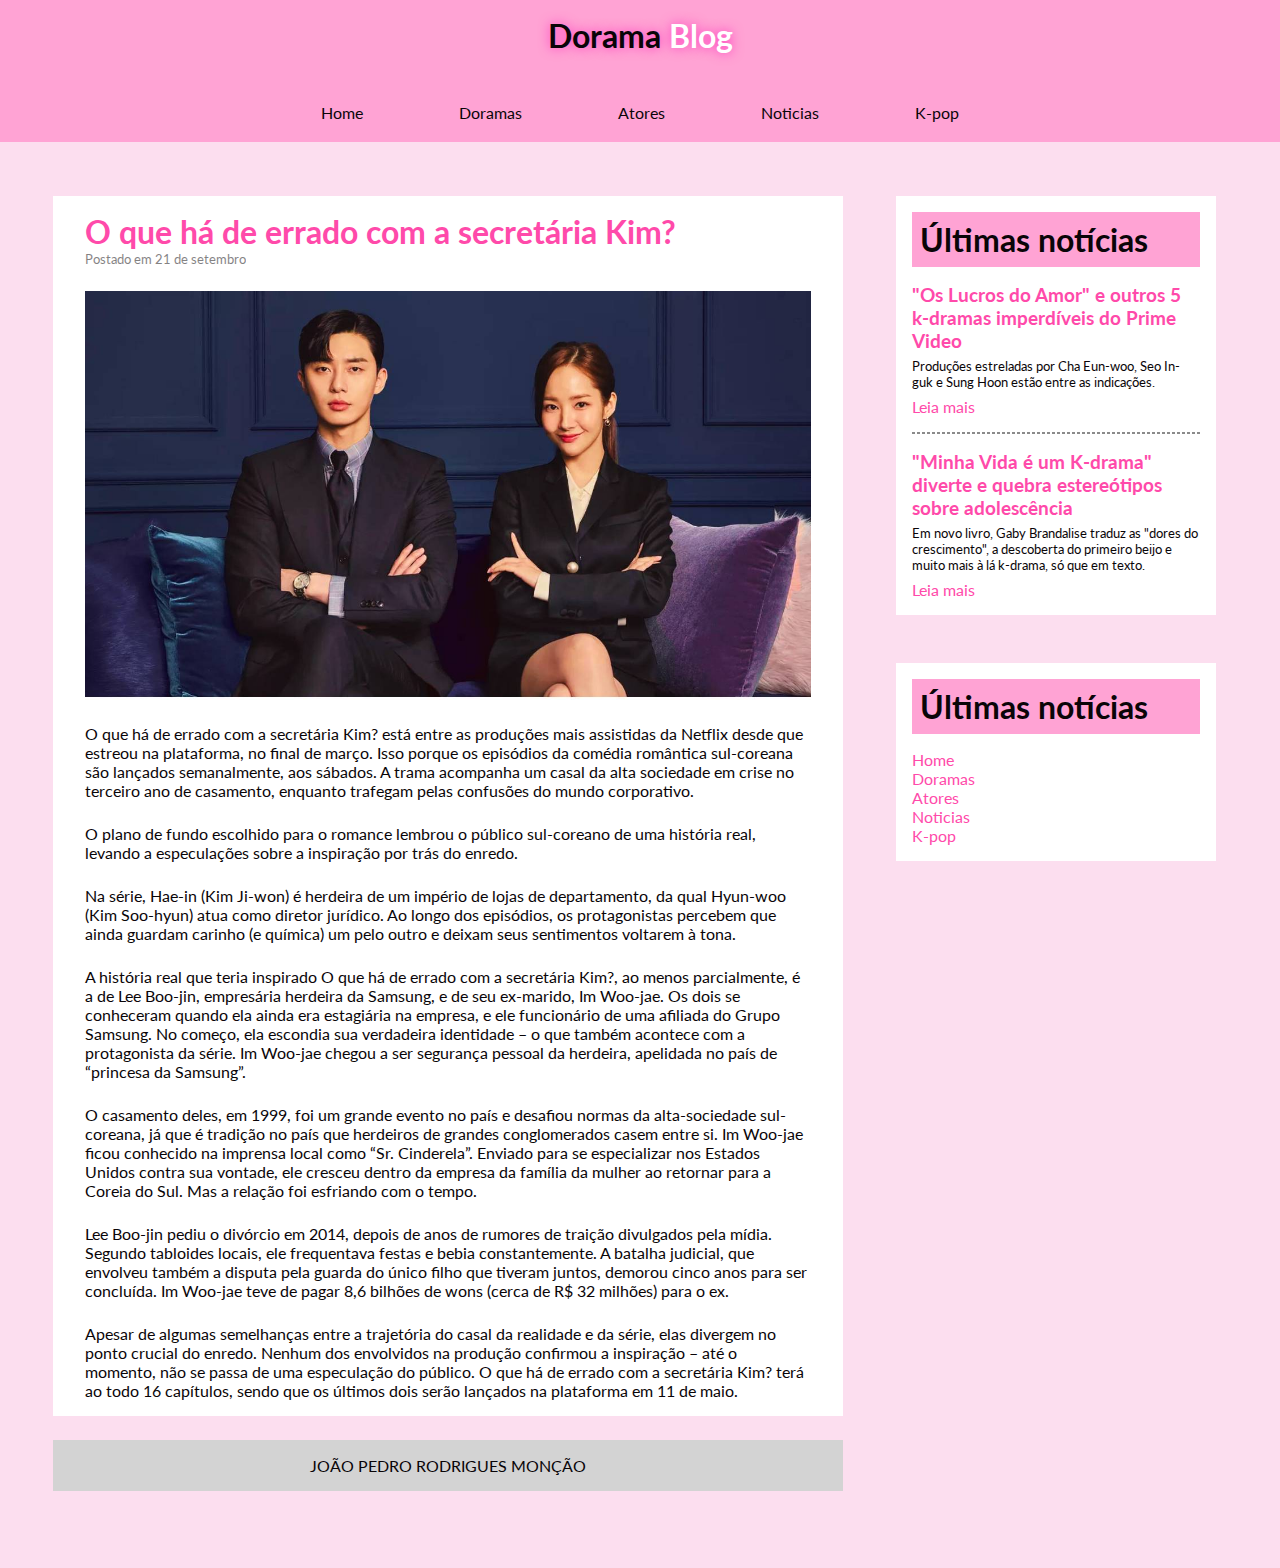
<file: posts/o-que-ha-de-errado-com-a-secretaria-kim.html>
<!DOCTYPE html>
<html lang="pt-br">

<head>
    <meta charset="UTF-8">
    <meta name="viewport" content="width=device-width, initial-scale=1.0">
    <title>O que há de errado com a secretária Kim? | Dorama Blog</title>
    <link rel="stylesheet" href="../assets/style/index.css">
    <link rel="stylesheet" href="../assets/style/style.css">
    <link rel="stylesheet" href="../assets/style/menu.css">
</head>

<body>
    <header class="menu">
        <h1>Dorama <span style="color: #ffffff;">Blog</span></h1>
        <nav>
            <a href="../index.html">Home</a>
            <a href="../doramas.html">Doramas</a>
            <a href="../atores.html">Atores</a>
            <a href="../noticias.html">Noticias</a>
            <a href="../kpop.html">K-pop</a>
        </nav>
    </header>
    <main>
        <section class="content zoom">
            <article class="post zoom">
                <header>
                    <h1>O que há de errado com a secretária Kim?</h1>
                    <p>Postado em 21 de setembro</p>
                </header>
                <img src="../assets/img/post/o-que-ha-de-errado-com-a-secretaria-kim.jpg"
                    alt="Foto de o-que-ha-de-errado-com-a-secretaria-kim">
                <p>O que há de errado com a secretária Kim? está entre as produções mais assistidas da Netflix desde que
                    estreou na
                    plataforma, no final de março. Isso porque os episódios da comédia romântica sul-coreana são
                    lançados semanalmente, aos sábados. A trama acompanha um casal da alta sociedade em crise no
                    terceiro ano de casamento, enquanto trafegam pelas confusões do mundo corporativo.</p>
                <p>O plano de fundo escolhido para o romance lembrou o público sul-coreano de uma história real, levando
                    a especulações sobre a inspiração por trás do enredo.</p>
                <p>Na série, Hae-in (Kim Ji-won) é herdeira de um império de lojas de departamento, da qual Hyun-woo
                    (Kim Soo-hyun) atua como diretor jurídico. Ao longo dos episódios, os protagonistas percebem que
                    ainda guardam carinho (e química) um pelo outro e deixam seus sentimentos voltarem à tona.</p>
                <p>A história real que teria inspirado O que há de errado com a secretária Kim?, ao menos parcialmente,
                    é a de Lee Boo-jin,
                    empresária herdeira da Samsung, e de seu ex-marido, Im Woo-jae. Os dois se conheceram quando ela
                    ainda era estagiária na empresa, e ele funcionário de uma afiliada do Grupo Samsung. No começo, ela
                    escondia sua verdadeira identidade – o que também acontece com a protagonista da série. Im Woo-jae
                    chegou a ser segurança pessoal da herdeira, apelidada no país de “princesa da Samsung”.</p>
                <p>O casamento deles, em 1999, foi um grande evento no país e desafiou normas da alta-sociedade
                    sul-coreana, já que é tradição no país que herdeiros de grandes conglomerados casem entre si. Im
                    Woo-jae ficou conhecido na imprensa local como “Sr. Cinderela”. Enviado para se especializar nos
                    Estados Unidos contra sua vontade, ele cresceu dentro da empresa da família da mulher ao retornar
                    para a Coreia do Sul. Mas a relação foi esfriando com o tempo.</p>
                <p>Lee Boo-jin pediu o divórcio em 2014, depois de anos de rumores de traição divulgados pela mídia.
                    Segundo tabloides locais, ele frequentava festas e bebia constantemente. A batalha judicial, que
                    envolveu também a disputa pela guarda do único filho que tiveram juntos, demorou cinco anos para ser
                    concluída. Im Woo-jae teve de pagar 8,6 bilhões de wons (cerca de R$ 32 milhões) para o ex.</p>
                <p>
                    Apesar de algumas semelhanças entre a trajetória do casal da realidade e da série, elas divergem no
                    ponto crucial do enredo. Nenhum dos envolvidos na produção confirmou a inspiração – até o momento,
                    não se passa de uma especulação do público. O que há de errado com a secretária Kim? terá ao todo 16
                    capítulos, sendo que
                    os últimos dois serão lançados na plataforma em 11 de maio.</p>
            </article>

            <footer>
                JOÃO PEDRO RODRIGUES MONÇÃO
            </footer>
        </section>

        <aside class="menu-lateral">
            <section>
                <h1>Últimas notícias</h1>
                <article class="recent-post">
                    <h1>"Os Lucros do Amor" e outros 5 k-dramas imperdíveis do Prime Video</h1>
                    <p>Produções estreladas por Cha Eun-woo, Seo In-guk e Sung Hoon estão entre as indicações.</p>
                    <a href="../noticias/os-lucros-do-amor-e-outros-5-k-dramas-imperdiveis-do-prime-video.html">Leia
                        mais</a>
                </article>
                <span></span>
                <article class="recent-post">
                    <h1>"Minha Vida é um K-drama" diverte e quebra estereótipos sobre adolescência</h1>
                    <p>Em novo livro, Gaby Brandalise traduz as "dores do crescimento", a descoberta do primeiro beijo e
                        muito mais à lá k-drama, só que em texto.</p>
                    <a href="../noticias/minha-vida-e-um-k-drama-diverte-e-quebra-esteriotipos-sobre-adolescencia.html">Leia
                        mais</a>
                </article>
            </section>

            <section>
                <h1>Últimas notícias</h1>
                <ul>
                    <li><a href="../index.html">Home</a></li>
                    <li><a href="../doramas.html">Doramas</a></li>
                    <li><a href="../atores.html">Atores</a></li>
                    <li><a href="../noticias.html">Noticias</a></li>
                    <li><a href="../kpop.html">K-pop</a></li>
                </ul>
            </section>
        </aside>
    </main>
</body>

</html>
</file>
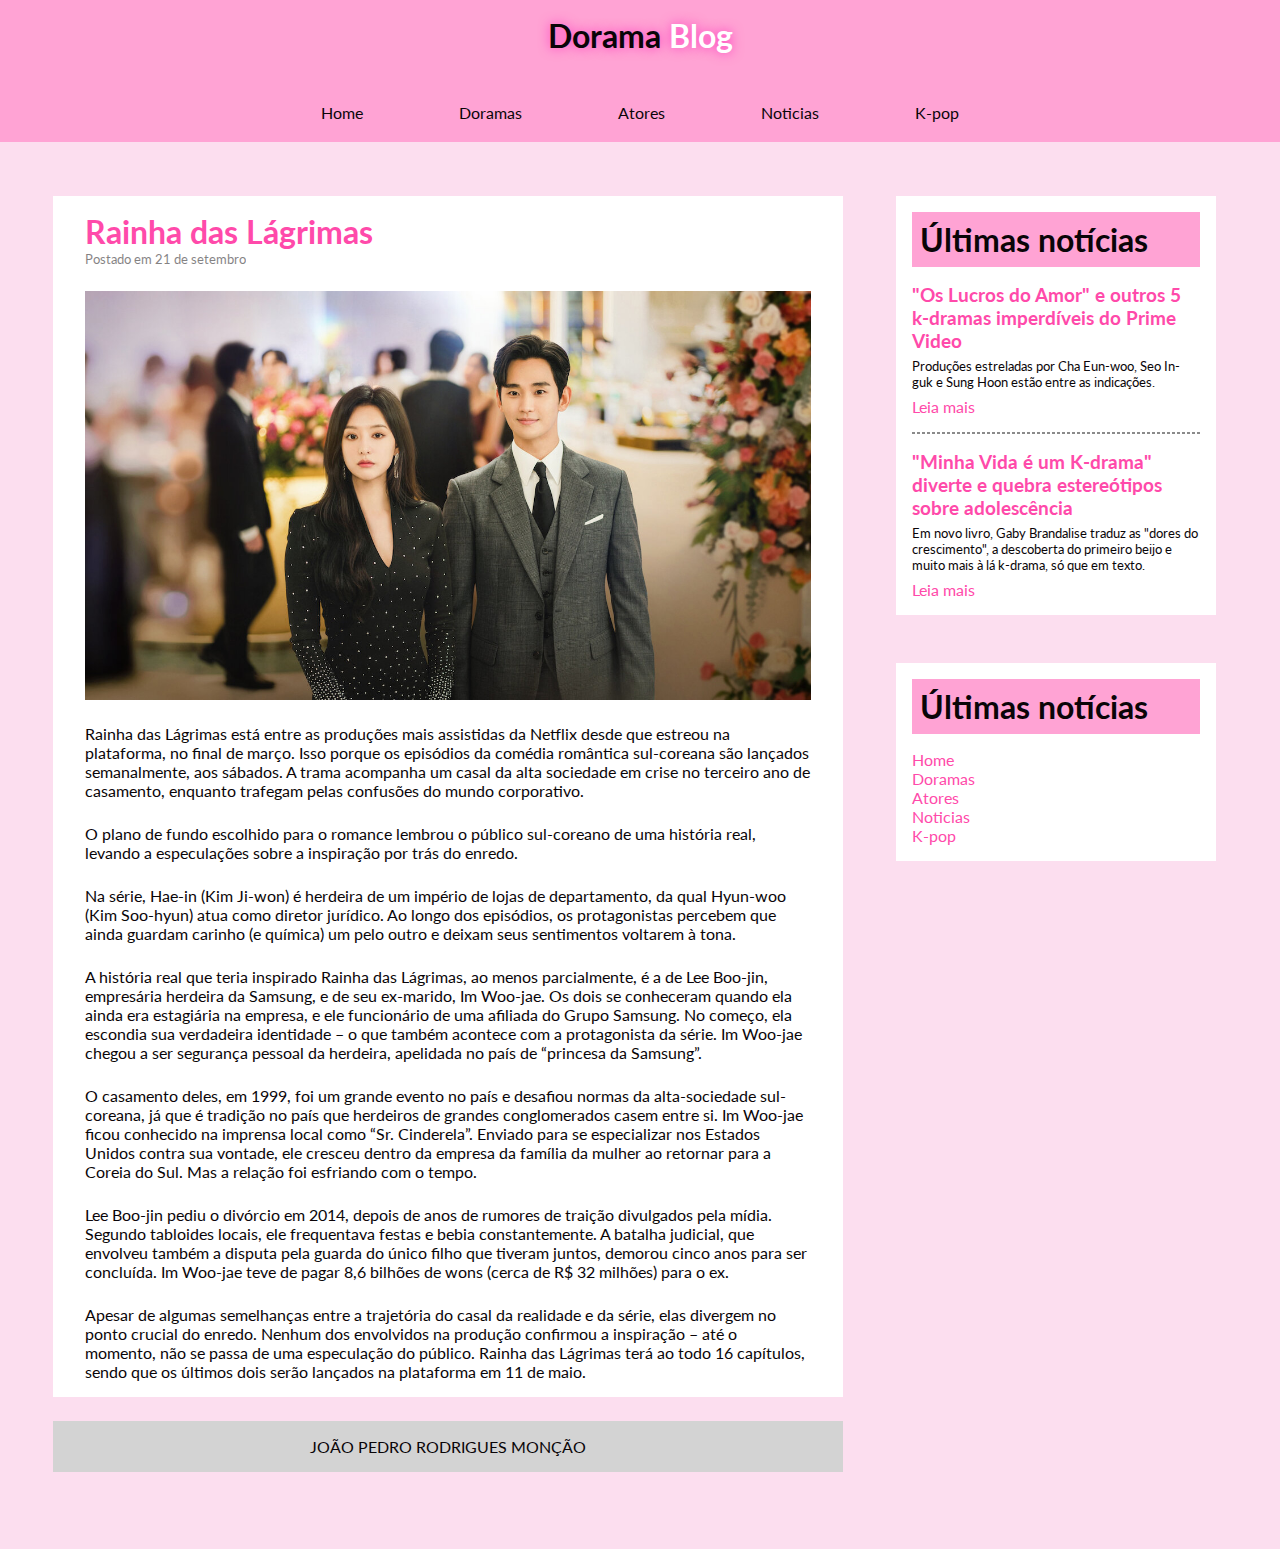
<file: posts/rainha-das-lagrimas.html>
<!DOCTYPE html>
<html lang="pt-br">

<head>
    <meta charset="UTF-8">
    <meta name="viewport" content="width=device-width, initial-scale=1.0">
    <title>Rainha das Lágrimas | Dorama Blog</title>
    <link rel="stylesheet" href="../assets/style/index.css">
    <link rel="stylesheet" href="../assets/style/style.css">
    <link rel="stylesheet" href="../assets/style/menu.css">
</head>

<body>
    <header class="menu">
        <h1>Dorama <span style="color: #ffffff;">Blog</span></h1>
        <nav>
            <a href="../index.html">Home</a>
            <a href="../doramas.html">Doramas</a>
            <a href="../atores.html">Atores</a>
            <a href="../noticias.html">Noticias</a>
            <a href="../kpop.html">K-pop</a>
        </nav>
    </header>
    <main>
        <section class="content zoom">
            <article class="post zoom">
                <header>
                    <h1>Rainha das Lágrimas</h1>
                    <p>Postado em 21 de setembro</p>
                </header>
                <img src="../assets/img/post/rainha-das-lagrimas.jpg" alt="Foto de rainha-das-lagrimas">
                <p>Rainha das Lágrimas está entre as produções mais assistidas da Netflix desde que estreou na
                    plataforma, no final de março. Isso porque os episódios da comédia romântica sul-coreana são
                    lançados semanalmente, aos sábados. A trama acompanha um casal da alta sociedade em crise no
                    terceiro ano de casamento, enquanto trafegam pelas confusões do mundo corporativo.</p>
                <p>O plano de fundo escolhido para o romance lembrou o público sul-coreano de uma história real, levando
                    a especulações sobre a inspiração por trás do enredo.</p>
                <p>Na série, Hae-in (Kim Ji-won) é herdeira de um império de lojas de departamento, da qual Hyun-woo
                    (Kim Soo-hyun) atua como diretor jurídico. Ao longo dos episódios, os protagonistas percebem que
                    ainda guardam carinho (e química) um pelo outro e deixam seus sentimentos voltarem à tona.</p>
                <p>A história real que teria inspirado Rainha das Lágrimas, ao menos parcialmente, é a de Lee Boo-jin,
                    empresária herdeira da Samsung, e de seu ex-marido, Im Woo-jae. Os dois se conheceram quando ela
                    ainda era estagiária na empresa, e ele funcionário de uma afiliada do Grupo Samsung. No começo, ela
                    escondia sua verdadeira identidade – o que também acontece com a protagonista da série. Im Woo-jae
                    chegou a ser segurança pessoal da herdeira, apelidada no país de “princesa da Samsung”.</p>
                <p>O casamento deles, em 1999, foi um grande evento no país e desafiou normas da alta-sociedade
                    sul-coreana, já que é tradição no país que herdeiros de grandes conglomerados casem entre si. Im
                    Woo-jae ficou conhecido na imprensa local como “Sr. Cinderela”. Enviado para se especializar nos
                    Estados Unidos contra sua vontade, ele cresceu dentro da empresa da família da mulher ao retornar
                    para a Coreia do Sul. Mas a relação foi esfriando com o tempo.</p>
                <p>Lee Boo-jin pediu o divórcio em 2014, depois de anos de rumores de traição divulgados pela mídia.
                    Segundo tabloides locais, ele frequentava festas e bebia constantemente. A batalha judicial, que
                    envolveu também a disputa pela guarda do único filho que tiveram juntos, demorou cinco anos para ser
                    concluída. Im Woo-jae teve de pagar 8,6 bilhões de wons (cerca de R$ 32 milhões) para o ex.</p>
                <p>
                    Apesar de algumas semelhanças entre a trajetória do casal da realidade e da série, elas divergem no
                    ponto crucial do enredo. Nenhum dos envolvidos na produção confirmou a inspiração – até o momento,
                    não se passa de uma especulação do público. Rainha das Lágrimas terá ao todo 16 capítulos, sendo que
                    os últimos dois serão lançados na plataforma em 11 de maio.</p>
            </article>

            <footer>
                JOÃO PEDRO RODRIGUES MONÇÃO
            </footer>
        </section>

        <aside class="menu-lateral">
            <section>
                <h1>Últimas notícias</h1>
                <article class="recent-post">
                    <h1>"Os Lucros do Amor" e outros 5 k-dramas imperdíveis do Prime Video</h1>
                    <p>Produções estreladas por Cha Eun-woo, Seo In-guk e Sung Hoon estão entre as indicações.</p>
                    <a href="../noticias/os-lucros-do-amor-e-outros-5-k-dramas-imperdiveis-do-prime-video.html">Leia
                        mais</a>
                </article>
                <span></span>
                <article class="recent-post">
                    <h1>"Minha Vida é um K-drama" diverte e quebra estereótipos sobre adolescência</h1>
                    <p>Em novo livro, Gaby Brandalise traduz as "dores do crescimento", a descoberta do primeiro beijo e
                        muito mais à lá k-drama, só que em texto.</p>
                    <a href="../noticias/minha-vida-e-um-k-drama-diverte-e-quebra-esteriotipos-sobre-adolescencia.html">Leia
                        mais</a>
                </article>
            </section>

            <section>
                <h1>Últimas notícias</h1>
                <ul>
                    <li><a href="../index.html">Home</a></li>
                    <li><a href="../doramas.html">Doramas</a></li>
                    <li><a href="../atores.html">Atores</a></li>
                    <li><a href="../noticias.html">Noticias</a></li>
                    <li><a href="../kpop.html">K-pop</a></li>
                </ul>
            </section>
        </aside>
    </main>
</body>

</html>
</file>
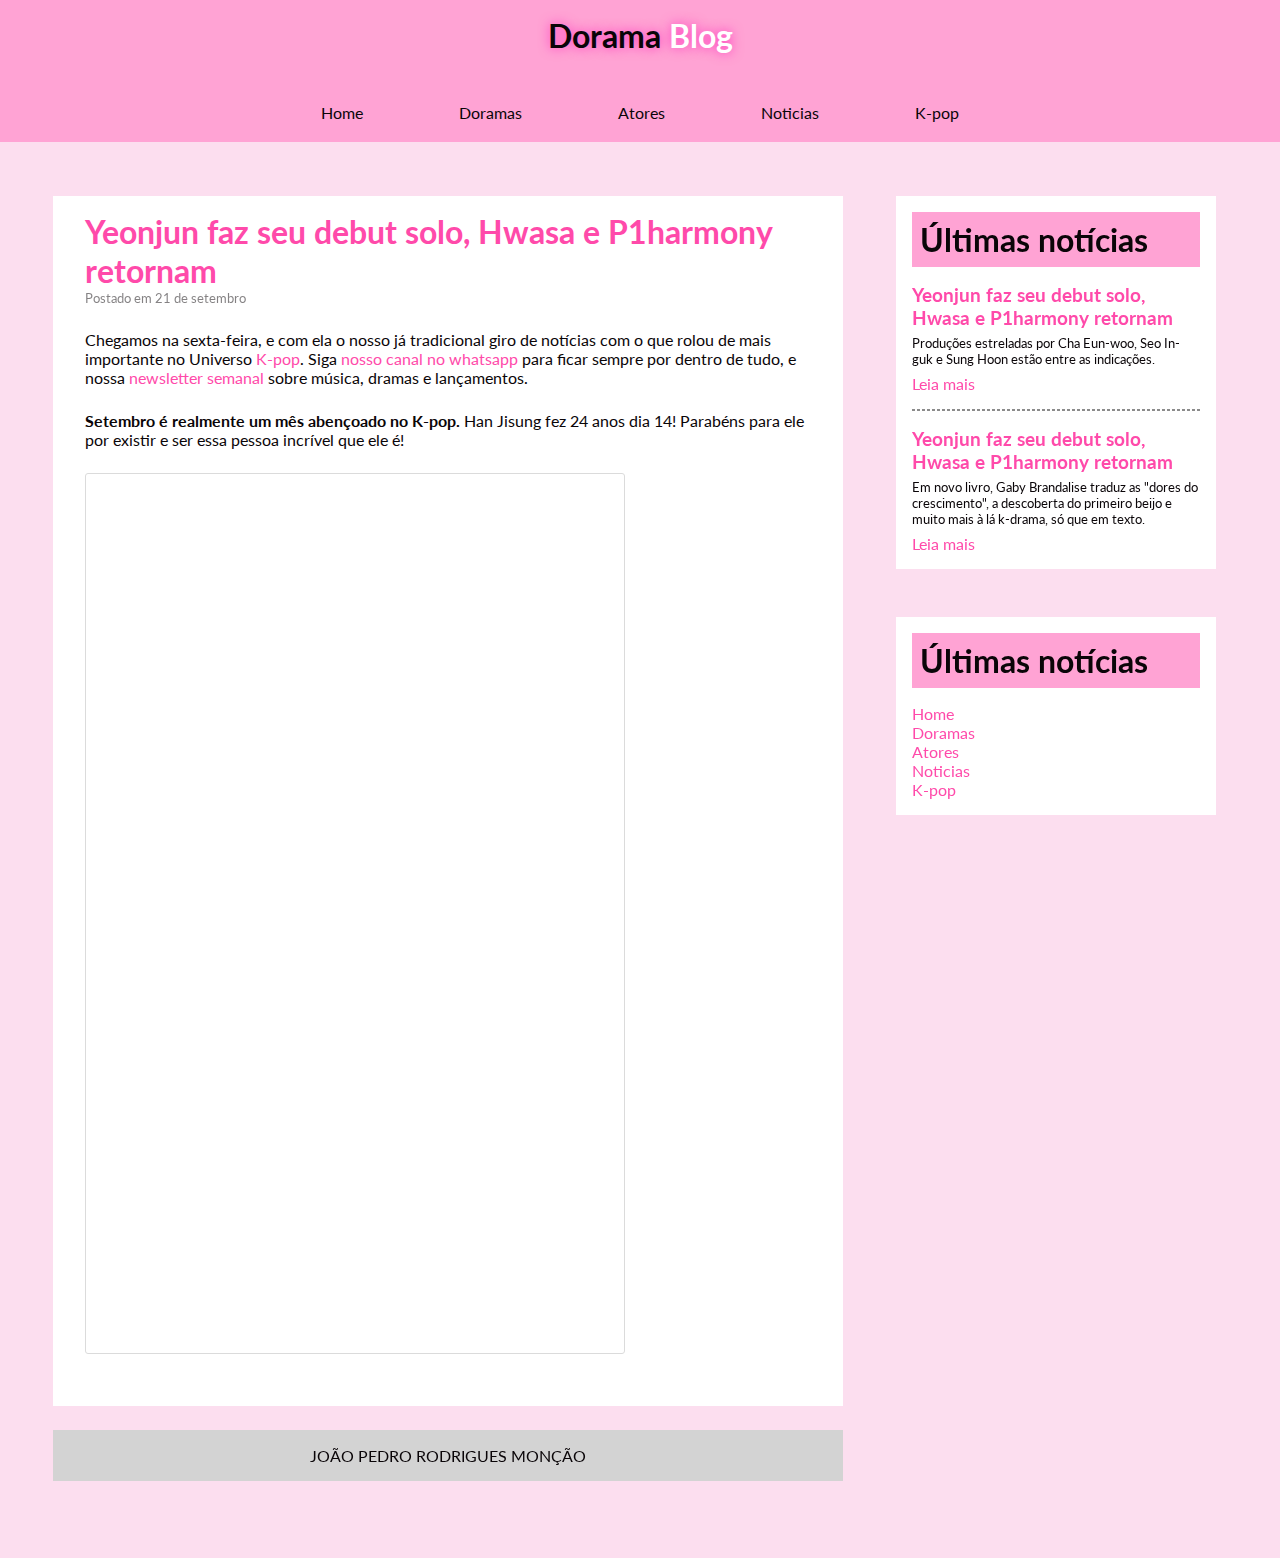
<file: posts/yeonjun-faz-seu-debut-solo-hwasa-e-p1harmony-retornam.html>
<!DOCTYPE html>
<html lang="pt-br">

<head>
    <meta charset="UTF-8">
    <meta name="viewport" content="width=device-width, initial-scale=1.0">
    <title>Yeonjun faz seu debut solo, Hwasa e P1harmony retornam | Dorama Blog</title>
    <link rel="stylesheet" href="../assets/style/index.css">
    <link rel="stylesheet" href="../assets/style/style.css">
    <link rel="stylesheet" href="../assets/style/menu.css">
</head>

<body>
    <header class="menu">
        <h1>Dorama <span style="color: #ffffff;">Blog</span></h1>
        <nav>
            <a href="../index.html">Home</a>
            <a href="../doramas.html">Doramas</a>
            <a href="../atores.html">Atores</a>
            <a href="../noticias.html">Noticias</a>
            <a href="../kpop.html">K-pop</a>
        </nav>
    </header>
    <main>
        <section class="content zoom">
            <article class="post zoom">
                <header>
                    <h1>Yeonjun faz seu debut solo, Hwasa e P1harmony retornam
                    </h1>
                    <p>Postado em 21 de setembro</p>
                </header>
                <p dir="ltr" class="bullet mt-0" data-v-232111b4="">Chegamos na sexta-feira, e com ela o nosso já
                    tradicional giro de notícias com o que rolou de mais importante no Universo <a
                        href="https://www.uol.com.br/splash/musica/k-pop/">K-pop</a>. Siga <a
                        href="https://whatsapp.com/channel/0029Va5TSWRHAdNQuM08FS2B">nosso canal no whatsapp</a>
                    para ficar sempre por dentro de tudo, e nossa <a
                        href="https://noticias.uol.com.br/newsletters/?universo-kpop">newsletter semanal</a> sobre
                    música, dramas e lançamentos.</p><!---->
                <p class="bullet" data-v-232111b4=""><span class="topicText"><strong>Setembro é realmente um mês
                            abençoado no K-pop.</strong> Han Jisung fez 24 anos dia 14! Parabéns para ele por
                        existir e ser essa pessoa incrível que ele é!</span></p><!---->
                <div data-v-232111b4=""><iframe class="instagram-media instagram-media-rendered" id="instagram-embed-0"
                        src="https://www.instagram.com/p/C_5KRMDzJ6H/embed/?cr=1&amp;v=14&amp;wp=540&amp;rd=https%3A%2F%2Fwww.uol.com.br&amp;rp=%2Fsplash%2Fnoticias%2F2024%2F09%2F20%2Fk-pop-yeonjun-faz-seu-debut-solo-hwasa-e-p1harmony-retornam.htm#%7B%22ci%22%3A0%2C%22os%22%3A75062.20000000112%7D"
                        allowtransparency="true" allowfullscreen="true" frameborder="0" height="881"
                        data-instgrm-payload-id="instagram-media-payload-0" scrolling="no"
                        style="background: white; max-width: 540px; width: calc(100% - 2px); border-radius: 3px; border: 1px solid rgb(219, 219, 219); box-shadow: none; display: block; margin: 0px 0px 12px; min-width: 326px; padding: 0px;"></iframe>
                </div>
                <div data-metric-slot="text-3" data-nosnippet="" data-v-232111b4="">
                    <div data-cp-id="123123123asfads" class="my-250" data-v-f5b194b1="" data-v-232111b4="">
                        <div data-v-f5b194b1="">
                            <aside class="uolpd-video-inarticle my-150" data-v-7b822314="" data-v-f5b194b1="">
                                <div id="uolpd-video-inarticle" data-v-7b822314=""
                                    style="display: flex; flex-direction: column;">
                                </div>
                            </aside>
                        </div>
                    </div>
                </div>
            </article>

            <footer>
                JOÃO PEDRO RODRIGUES MONÇÃO
            </footer>
        </section>

        <aside class="menu-lateral">
            <section>
                <h1>Últimas notícias</h1>
                <article class="recent-post">
                    <h1>Yeonjun faz seu debut solo, Hwasa e P1harmony retornam</h1>
                    <p>Produções estreladas por Cha Eun-woo, Seo In-guk e Sung Hoon estão entre as indicações.</p>
                    <a href="../noticias/os-lucros-do-amor-e-outros-5-k-dramas-imperdiveis-do-prime-video.html">Leia
                        mais</a>
                </article>
                <span></span>
                <article class="recent-post">
                    <h1>Yeonjun faz seu debut solo, Hwasa e P1harmony retornam</h1>
                    <p>Em novo livro, Gaby Brandalise traduz as "dores do crescimento", a descoberta do primeiro beijo e
                        muito mais à lá k-drama, só que em texto.</p>
                    <a href="../noticias/minha-vida-e-um-k-drama-diverte-e-quebra-esteriotipos-sobre-adolescencia.html">Leia
                        mais</a>
                </article>
            </section>

            <section>
                <h1>Últimas notícias</h1>
                <ul>
                    <li><a href="../index.html">Home</a></li>
                    <li><a href="../doramas.html">Doramas</a></li>
                    <li><a href="../atores.html">Atores</a></li>
                    <li><a href="../noticias.html">Noticias</a></li>
                    <li><a href="../kpop.html">K-pop</a></li>
                </ul>
            </section>
        </aside>
    </main>
</body>

</html>
</file>
<file: assets/style/index.css>
@import url('https://fonts.googleapis.com/css2?family=Lato:ital,wght@0,100;0,300;0,400;0,700;0,900;1,100;1,300;1,400;1,700;1,900&display=swap');

:root {
    --main-color: #ffa3d4;
    --second-color: #ff4aaa;
    --font-color: #0a0508;
}

* {
    box-sizing: border-box;
    margin: 0;
    padding: 0;
}

html {
    color: var(--font-color);
    font-family: "Lato", sans-serif;

    max-width: 100vw;
    min-height: 100vh;
}

a {
    text-decoration: none;
}
</file>
<file: assets/style/style.css>
main {
    display: flex;
    justify-content: space-around;

    background-color: #fcdeef;
    width: 100%;
    min-height: 100vh;
    padding-right: 5vw;
    padding-bottom: 5vh;

    section.content {
        width: 50%;
        padding: 1rem 0 2rem;
        margin: 0 auto;

        display: flex;
        flex-direction: column;
        justify-content: center;
        gap: 1.5rem;
    }

    section.content.zoom {
        width: 65%;
    }

    article.post {
        display: flex;
        flex-direction: column;
        justify-content: center;
        gap: 1.5rem;


        background-color: white;
        padding: 1rem 2rem;
        width: 100%;

        header {
            h1 {
                color: var(--second-color);
            }

            p {
                font-size: .8em;
                opacity: 0.5;
            }
        }

        img {
            max-width: 100%;
            aspect-ratio: 16 / 9;
        }

        p {
            a {
                margin-top: 0.5rem;
                color: var(--second-color);
            }

            a:hover {
                text-decoration: underline;
            }
        }
    }

    footer {
        width: 100%;
        padding: 1rem 0 1rem;
        margin: 0 auto;
        text-align: center;

        background-color: lightgray;
    }

    aside.menu-lateral {
        display: flex;
        flex-direction: column;
        gap: 3rem;

        padding-top: 1rem;
        width: 25vw;

        section>h1 {
            padding: 0.5rem;
            background-color: var(--main-color);
        }

        section {
            display: flex;
            flex-direction: column;
            gap: 1rem;

            padding: 1rem;
            background-color: white;

            span {
                width: 100%;
                height: 2px;
                border: dashed 1px rgba(0, 0, 0, 0.451);
            }

            article {
                h1 {
                    color: var(--second-color);
                    font-size: 1.2em;
                    margin-bottom: 0.4rem;
                }

                p {
                    font-size: 0.8em;
                    margin-bottom: 0.4rem;
                }
            }

            ul li {
                list-style: none;
            }

            a {
                color: var(--second-color);
            }

            a:hover {
                text-decoration: underline;
            }
        }
    }
}
</file>
<file: assets/style/menu.css>
header.menu {
    z-index: 2;
    position: fixed;

    display: flex;
    flex-direction: column;
    justify-content: center;
    align-items: center;

    background-color: var(--main-color);
    width: 100%;

    h1 {
        text-shadow: 0px 0px 12px rgba(255, 0, 179, 0.685);
        padding: 1rem 0;
    }

    nav {
        display: flex;
        gap: 2rem;
        padding: 1rem 0 0.25rem;
    }

    nav a {
        color: var(--font-color);
        transition: .5s;
        border-radius: 4px;
        padding: 1rem 2rem;
    }

    nav a.active {
        color: white;
        text-shadow: 0px 0px 8px rgba(255, 0, 179, 0.685);
    }

    nav a:hover {
        color: var(--font-color);
        text-shadow: 0px 0px 0px;
        background-color: white;
        transition: .5s;
    }
}


header.menu~* {
    padding-top: 20vh;
}
</file>
